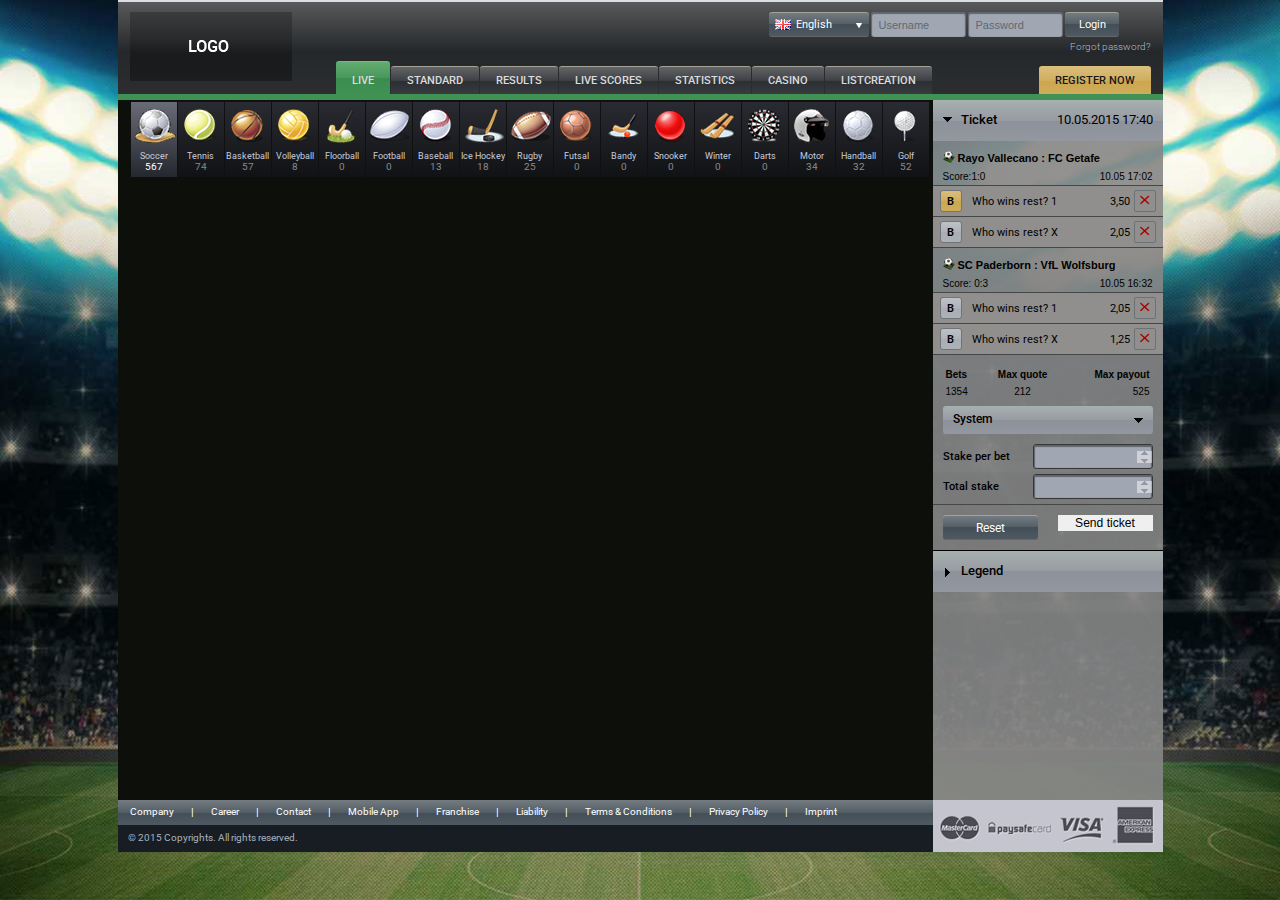
<file: index.html>
<!DOCTYPE html>
<html>
<head lang="en">
    <meta charset="UTF-8">
    <title>BetShop Roterdam</title>

    <link href='http://fonts.googleapis.com/css?family=Roboto:400,300,300italic,400italic,500,500italic,700,700italic' rel='stylesheet' type='text/css'>
    <link rel="stylesheet" href="css/jquery-ui.css">
    <link rel="stylesheet" href="css/main.css">


</head>
<body>

    <div class="main-wrapper">

        <div class="header">

            <a href="#" class="logo">
                <img alt="logo" src="img/logo.png" width="162" height="69">
            </a>

            <form class="login-form" method="post">
                <fieldset>
                    <input type="text" placeholder="Username">
                    <input type="password" placeholder="Password">
                    <button class="btn-gray">Login</button>
                    <div class="clear"></div>
                    <a href="#" class="forgot">Forgot password?</a>
                </fieldset>
            </form>

            <ul class="language-list">
                <li>
                    <a href="#" class="en"><span></span>English</a>
                    <span class="arrow"></span>
                </li>
                <li>
                    <a href="#" class="de"><span></span>Deutsch</a>
                </li>
                <li>
                    <a href="#" class="tr"><span></span>Türkçe</a>
                </li>
                <li>
                    <a href="#" class="nl"><span></span>Nederlands</a>
                </li>
                <li>
                    <a href="#" class="fr"><span></span>Français</a>
                </li>
                <li>
                    <a href="#" class="es"><span></span>Español</a>
                </li>
                <li>
                    <a href="#" class="ru"><span></span>Русский</a>
                </li>
                <li>
                    <a href="#" class="gr"><span></span>Ελληνικά</a>
                </li>
            </ul>

            <div class="main-navigation-wrapper">
                <div class="main-navigation">
                    <ul>
                        <li class="green active">
                            <a href="#">live</a>
                            <span class="line"></span>
                        </li>
                        <li>
                            <a href="#">standard</a>
                            <span class="line"></span>
                        </li>
                        <li>
                            <a href="#">results</a>
                            <span class="line"></span>
                        </li>
                        <li>
                            <a href="#">live scores</a>
                            <span class="line"></span>
                        </li>
                        <li>
                            <a href="#">statistics</a>
                            <span class="line"></span>
                        </li>
                        <li>
                            <a href="#">casino</a>
                            <span class="line"></span>
                        </li>
                        <li>
                            <a href="#">listcreation</a>
                            <span class="line"></span>
                        </li>
                        <li class="register">
                            <a href="#">register now</a>
                        </li>
                    </ul>
                </div>
            </div>

        </div>

        <div class="content">

            <ul class="game-tabs">
                <li class="soccer active"><div class="ico"><img alt="" src="img/ico-game-soccer.png"></div><em>Soccer</em>567</li>
                <li class="tennis"><div class="ico"><img alt="" src="img/ico-game-tennis.png"></div><em>Tennis</em>74</li>
                <li class="basketball"><div class="ico"><img alt="" src="img/ico-game-basketball.png"></div><em>Basketball</em>57</li>
                <li class="volleyball"><div class="ico"><img alt="" src="img/ico-game-volleyball.png"></div><em>Volleyball</em>8</li>
                <li class="floorball"><div class="ico"><img alt="" src="img/ico-game-floorball.png"></div><em>Floorball</em>0</li>
                <li class="football"><div class="ico"><img alt="" src="img/ico-game-football.png"></div><em>Football</em>0</li>
                <li class="baseball"><div class="ico"><img alt="" src="img/ico-game-baseball.png"></div><em>Baseball</em>13</li>
                <li class="eishhockey"><div class="ico"><img alt="" src="img/ico-game-eishhockey.png"></div><em>Ice Hockey</em>18</li>
                <li class="rugby"><div class="ico"><img alt="" src="img/ico-game-rugby.png"></div><em>Rugby</em>25</li>
                <li class="futsal"><div class="ico"><img alt="" src="img/ico-game-futsal.png"></div><em>Futsal</em>0</li>
                <li class="bandy"><div class="ico"><img alt="" src="img/ico-game-bandy.png"></div><em>Bandy</em>0</li>
                <li class="snooker"><div class="ico"><img alt="" src="img/ico-game-snooker.png"></div><em>Snooker</em>0</li>
                <li class="wintersport"><div class="ico"><img alt="" src="img/ico-game-wintersport.png"></div><em>Winter</em>0</li>
                <li class="darts"><div class="ico"><img alt="" src="img/ico-game-darts.png"></div><em>Darts</em>0</li>
                <li class="motorsport"><div class="ico"><img alt="" src="img/ico-game-motorsport.png"></div><em>Motor</em>34</li>
                <li class="handball"><div class="ico"><img alt="" src="img/ico-game-handball.png"></div><em>Handball</em>32</li>
                <li class="golf"><div class="ico"><img alt="" src="img/ico-game-golf.png"></div><em>Golf</em>52</li>
            </ul>

        </div>

        <div class="sidebar">

            <div id="ticket">

                <!-- ticket -->
                <h3>Ticket <span class="ticket-date">10.05.2015 17:40</span></h3>
                <div>

                    <div class="game-box">
                        <p class="title">
                            <span class="small-ball-ico"></span>
                            <span class="teams">Rayo Vallecano : FC Getafe</span>
                        </p>
                        <span class="ticket-result">Score:<span class="ticket-count">1:0</span></span>
                        <span class="ticket-time">10.05 17:02</span>

                        <div class="line">
                            <div class="bet_type_wrapper">
                                <span class="btn active">B</span>
                                <span class="name">Who wins rest? 1</span>
                                <span class="count">3,50</span>
                            </div>
                            <span class="delete_bet"><span class="ico-delete"></span></span>
                        </div>
                        <div class="line">
                            <div class="bet_type_wrapper">
                                <span class="btn">B</span>
                                <span class="name">Who wins rest? X</span>
                                <span class="count">2,05</span>
                            </div>
                            <span class="delete_bet"><span class="ico-delete"></span></span>
                        </div>
                    </div>

                    <div class="game-box">
                        <p class="title">
                            <span class="small-ball-ico"></span>
                            <span class="teams">SC Paderborn : VfL Wolfsburg</span>
                        </p>
                        <span class="ticket-result">Score: <span class="ticket-count">0:3</span></span>
                        <span class="ticket-time">10.05 16:32</span>

                        <div class="line">
                            <div class="bet_type_wrapper">
                                <span class="btn">B</span>
                                <span class="name">Who wins rest? 1</span>
                                <span class="count">2,05</span>
                            </div>
                            <span class="delete_bet"><span class="ico-delete"></span></span>
                        </div>
                        <div class="line">
                            <div class="bet_type_wrapper">
                                <span class="btn">B</span>
                                <span class="name">Who wins rest? X</span>
                                <span class="count">1,25</span>
                            </div>
                            <span class="delete_bet"><span class="ico-delete"></span></span>
                        </div>
                    </div>

                    <div class="ticket-info">
                        <table>
                            <tr>
                                <th align="left">Bets</th>
                                <th align="center">Max quote</th>
                                <th align="right">Max payout</th>
                            </tr>
                            <tr>
                                <td align="left">1354</td>
                                <td align="center">212</td>
                                <td align="right">525</td>
                            </tr>
                        </table>
                    </div>

                    <div class="ticket-system">
                        <a href="#">System  <span class="arrow-down"></span></a>
                        <div class="system-select">
                            <label>
                                <input type="checkbox"><span class="system-txt">1 of <span class="betscount">6</span></span>
                            </label>
                            <label>
                                <input type="checkbox"><span class="system-txt">1 of <span class="betscount">6</span></span>
                            </label>
                            <label>
                                <input type="checkbox"><span class="system-txt">1 of <span class="betscount">6</span></span>
                            </label>
                            <label>
                                <input type="checkbox"><span class="system-txt">1 of <span class="betscount">6</span></span>
                            </label>
                        </div>
                    </div>

                    <div class="stakes">
                        <div class="stake-single">
                            <span class="stake-txt">Stake per bet</span>
                            <input type="number" min="1" max="10">
                        </div>
                        <div class="stake-single">
                            <span class="stake-txt">Total stake</span>
                            <input type="number" min="1" max="10">
                        </div>
                    </div>

                    <div class="action-btn-holder">
                        <button class="btn-gray left">Reset</button>
                        <button class="btn-green right">Send ticket</button>
                    </div>

                </div>
                <!-- eof ticket -->

                <!-- legend -->
                <h3>Legend</h3>
                <div>
                    <ul class="bet-legend">
                        <li>
                            <div class="legend-ico match-possible"></div>
                            <span>Match will be possible to bet live</span>
                        </li>
                        <li>
                            <div class="legend-ico match-before"></div>
                            <span>Bet can only be placed before match</span>
                        </li>
                        <li>
                            <div class="legend-ico match-statistics"><div class="ico-statistics"></div></div>
                            <span>Match statistics</span>
                        </li>
                        <li>
                            <div class="legend-ico match-odd">1.4</div>
                            <span>Selected odd</span>
                        </li>
                        <li>
                            <div class="legend-ico match-other-odds">+7</div>
                            <span>Other odds</span>
                        </li>
                        <li>
                            <div class="legend-ico match-blocked"><div class="ico-blocked"></div></div>
                            <span>Blocked and not available odds</span>
                        </li>
                    </ul>
                </div>
                <!-- eof legend -->

            </div>

        </div>

        <div class="footer">
            <div class="footer-links-wrapper">
                <div class="footer-links">
                    <ul>
                        <li>
                            <a href="#">Company</a>
                        </li>
                        <li class="f-separator">|</li>
                        <li>
                            <a href="#">Career</a>
                        </li>
                        <li class="f-separator">|</li>
                        <li>
                            <a href="#">Contact</a>
                        </li>
                        <li class="f-separator">|</li>
                        <li>
                            <a href="#">Mobile App</a>
                        </li>
                        <li class="f-separator">|</li>
                        <li>
                            <a href="#">Franchise</a>
                        </li>
                        <li class="f-separator">|</li>
                        <li>
                            <a href="#">Liability</a>
                        </li>
                        <li class="f-separator">|</li>
                        <li>
                            <a href="#">Terms & Conditions</a>
                        </li>
                        <li class="f-separator">|</li>
                        <li>
                            <a href="#">Privacy Policy</a>
                        </li>
                        <li class="f-separator">|</li>
                        <li>
                            <a href="#">Imprint</a>
                        </li>
                    </ul>
                </div>
                <div class="copyright">
                    © 2015 Copyrights. All rights reserved.
                </div>
            </div>
            <div class="payment-methods">
                <img alt="payment-methods" src="img/payment-methods.png" width="230" height="52">
            </div>
        </div>



    </div>

    <script src="js/jquery-1.11.3.min.js"></script>
    <script src="js/jquery-ui.min.js"></script>
    <script src="js/main.js"></script>
</body>
</html>
</file>
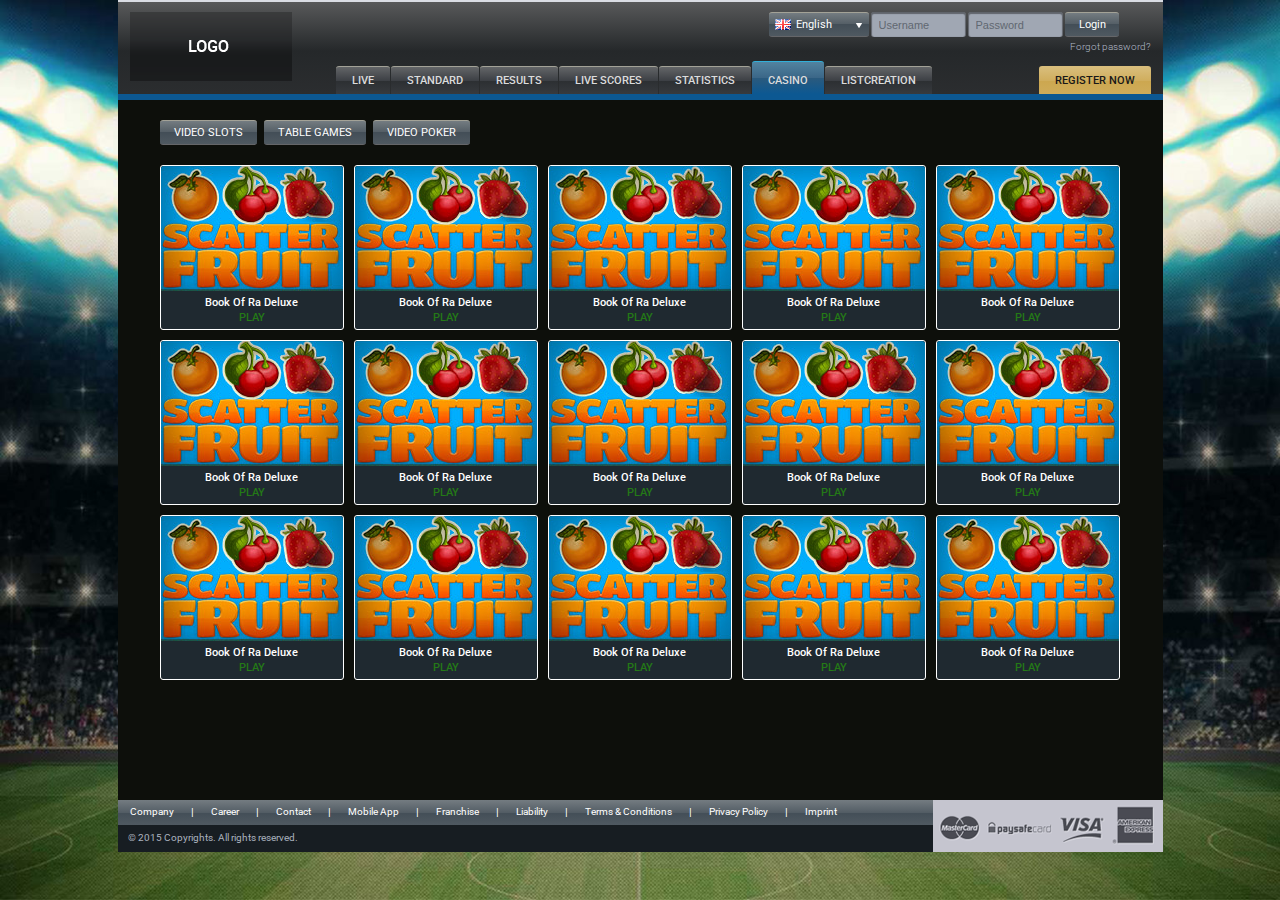
<file: casino.html>
<!DOCTYPE html>
<html>
<head lang="en">
    <meta charset="UTF-8">
    <title>BetShop Roterdam</title>

    <link href='http://fonts.googleapis.com/css?family=Roboto:400,300,300italic,400italic,500,500italic,700,700italic' rel='stylesheet' type='text/css'>
    <link rel="stylesheet" href="css/jquery-ui.css">
    <link rel="stylesheet" href="css/main.css">


</head>
<body>

    <div class="main-wrapper">

        <div class="header">

            <a href="#" class="logo">
                <img alt="logo" src="img/logo.png" width="162" height="69">
            </a>

            <form class="login-form" method="post">
                <fieldset>
                    <input type="text" placeholder="Username">
                    <input type="password" placeholder="Password">
                    <button class="btn-gray">Login</button>
                    <div class="clear"></div>
                    <a href="#" class="forgot">Forgot password?</a>
                </fieldset>
            </form>

            <ul class="language-list">
                <li>
                    <a href="#" class="en"><span></span>English</a>
                    <span class="arrow"></span>
                </li>
                <li>
                    <a href="#" class="de"><span></span>Deutsch</a>
                </li>
                <li>
                    <a href="#" class="tr"><span></span>Türkçe</a>
                </li>
                <li>
                    <a href="#" class="nl"><span></span>Nederlands</a>
                </li>
                <li>
                    <a href="#" class="fr"><span></span>Français</a>
                </li>
                <li>
                    <a href="#" class="es"><span></span>Español</a>
                </li>
                <li>
                    <a href="#" class="ru"><span></span>Русский</a>
                </li>
                <li>
                    <a href="#" class="gr"><span></span>Ελληνικά</a>
                </li>
            </ul>

            <div class="main-navigation-wrapper">
                <div class="main-navigation">
                    <ul>
                        <li class="green">
                            <a href="#">live</a>
                            <span class="line"></span>
                        </li>
                        <li>
                            <a href="#">standard</a>
                            <span class="line"></span>
                        </li>
                        <li>
                            <a href="#">results</a>
                            <span class="line"></span>
                        </li>
                        <li>
                            <a href="#">live scores</a>
                            <span class="line"></span>
                        </li>
                        <li>
                            <a href="#">statistics</a>
                            <span class="line"></span>
                        </li>
                        <li class="blue active">
                            <a href="#">casino</a>
                            <span class="line"></span>
                        </li>
                        <li>
                            <a href="#">listcreation</a>
                            <span class="line"></span>
                        </li>
                        <li class="register">
                            <a href="#">register now</a>
                        </li>
                    </ul>
                </div>
            </div>

        </div>

        <div class="content content-full">

            <div class="casino-type-btns">
                <a href="#" class="btn-gray">video slots</a>
                <a href="#" class="btn-gray">table games</a>
                <a href="#" class="btn-gray">video poker</a>
            </div>

            <a href="#" class="casino-game">
                <img src="img/casino.png" width="182" height="125">
                <div class="casino-txt">
                    <span class="casino-game-name">Book Of Ra Deluxe</span>
                    <span class="casino-play">play</span>
                </div>
            </a>

            <a href="#" class="casino-game">
                <img src="img/casino.png" width="182" height="125">
                <div class="casino-txt">
                    <span class="casino-game-name">Book Of Ra Deluxe</span>
                    <span class="casino-play">play</span>
                </div>
            </a>

            <a href="#" class="casino-game">
                <img src="img/casino.png" width="182" height="125">
                <div class="casino-txt">
                    <span class="casino-game-name">Book Of Ra Deluxe</span>
                    <span class="casino-play">play</span>
                </div>
            </a>

            <a href="#" class="casino-game">
                <img src="img/casino.png" width="182" height="125">
                <div class="casino-txt">
                    <span class="casino-game-name">Book Of Ra Deluxe</span>
                    <span class="casino-play">play</span>
                </div>
            </a>

            <a href="#" class="casino-game">
                <img src="img/casino.png" width="182" height="125">
                <div class="casino-txt">
                    <span class="casino-game-name">Book Of Ra Deluxe</span>
                    <span class="casino-play">play</span>
                </div>
            </a>

            <a href="#" class="casino-game">
                <img src="img/casino.png" width="182" height="125">
                <div class="casino-txt">
                    <span class="casino-game-name">Book Of Ra Deluxe</span>
                    <span class="casino-play">play</span>
                </div>
            </a>

            <a href="#" class="casino-game">
                <img src="img/casino.png" width="182" height="125">
                <div class="casino-txt">
                    <span class="casino-game-name">Book Of Ra Deluxe</span>
                    <span class="casino-play">play</span>
                </div>
            </a>

            <a href="#" class="casino-game">
                <img src="img/casino.png" width="182" height="125">
                <div class="casino-txt">
                    <span class="casino-game-name">Book Of Ra Deluxe</span>
                    <span class="casino-play">play</span>
                </div>
            </a>

            <a href="#" class="casino-game">
                <img src="img/casino.png" width="182" height="125">
                <div class="casino-txt">
                    <span class="casino-game-name">Book Of Ra Deluxe</span>
                    <span class="casino-play">play</span>
                </div>
            </a>

            <a href="#" class="casino-game">
                <img src="img/casino.png" width="182" height="125">
                <div class="casino-txt">
                    <span class="casino-game-name">Book Of Ra Deluxe</span>
                    <span class="casino-play">play</span>
                </div>
            </a>

            <a href="#" class="casino-game">
                <img src="img/casino.png" width="182" height="125">
                <div class="casino-txt">
                    <span class="casino-game-name">Book Of Ra Deluxe</span>
                    <span class="casino-play">play</span>
                </div>
            </a>

            <a href="#" class="casino-game">
                <img src="img/casino.png" width="182" height="125">
                <div class="casino-txt">
                    <span class="casino-game-name">Book Of Ra Deluxe</span>
                    <span class="casino-play">play</span>
                </div>
            </a>

            <a href="#" class="casino-game">
                <img src="img/casino.png" width="182" height="125">
                <div class="casino-txt">
                    <span class="casino-game-name">Book Of Ra Deluxe</span>
                    <span class="casino-play">play</span>
                </div>
            </a>

            <a href="#" class="casino-game">
                <img src="img/casino.png" width="182" height="125">
                <div class="casino-txt">
                    <span class="casino-game-name">Book Of Ra Deluxe</span>
                    <span class="casino-play">play</span>
                </div>
            </a>

            <a href="#" class="casino-game">
                <img src="img/casino.png" width="182" height="125">
                <div class="casino-txt">
                    <span class="casino-game-name">Book Of Ra Deluxe</span>
                    <span class="casino-play">play</span>
                </div>
            </a>

        </div>



        <div class="footer">
            <div class="footer-links-wrapper">
                <div class="footer-links">
                    <ul>
                        <li>
                            <a href="#">Company</a>
                        </li>
                        <li class="f-separator">|</li>
                        <li>
                            <a href="#">Career</a>
                        </li>
                        <li class="f-separator">|</li>
                        <li>
                            <a href="#">Contact</a>
                        </li>
                        <li class="f-separator">|</li>
                        <li>
                            <a href="#">Mobile App</a>
                        </li>
                        <li class="f-separator">|</li>
                        <li>
                            <a href="#">Franchise</a>
                        </li>
                        <li class="f-separator">|</li>
                        <li>
                            <a href="#">Liability</a>
                        </li>
                        <li class="f-separator">|</li>
                        <li>
                            <a href="#">Terms & Conditions</a>
                        </li>
                        <li class="f-separator">|</li>
                        <li>
                            <a href="#">Privacy Policy</a>
                        </li>
                        <li class="f-separator">|</li>
                        <li>
                            <a href="#">Imprint</a>
                        </li>
                    </ul>
                </div>
                <div class="copyright">
                    © 2015 Copyrights. All rights reserved.
                </div>
            </div>
            <div class="payment-methods">
                <img alt="payment-methods" src="img/payment-methods.png" width="230" height="52">
            </div>
        </div>



    </div>

    <script src="js/jquery-1.11.3.min.js"></script>
    <script src="js/jquery-ui.min.js"></script>
    <script src="js/main.js"></script>
</body>
</html>
</file>
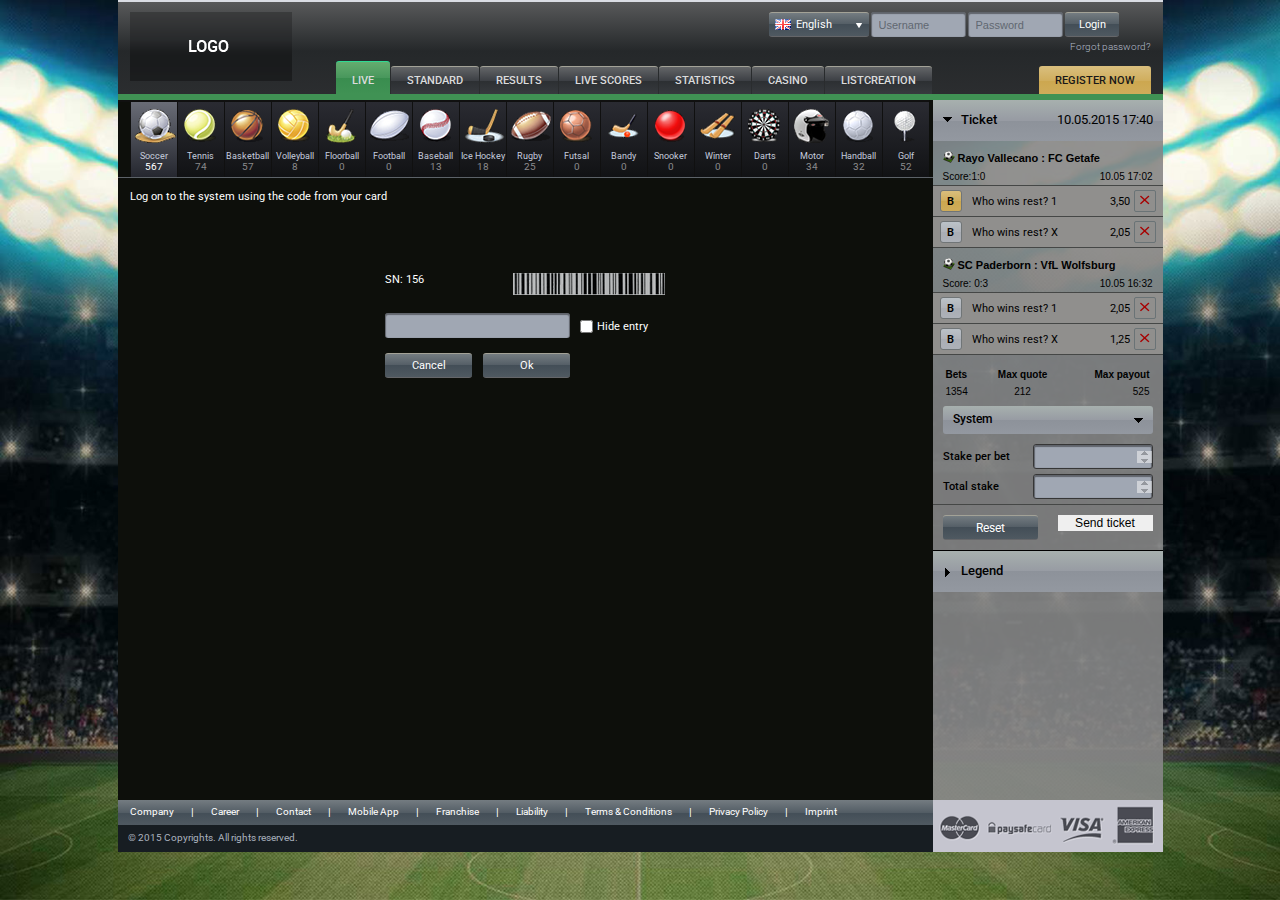
<file: member-login.html>
<!DOCTYPE html>
<html>
<head lang="en">
    <meta charset="UTF-8">
    <title>BetShop Roterdam</title>

    <link href='http://fonts.googleapis.com/css?family=Roboto:400,300,300italic,400italic,500,500italic,700,700italic' rel='stylesheet' type='text/css'>
    <link rel="stylesheet" href="css/jquery-ui.css">
    <link rel="stylesheet" href="css/main.css">


</head>
<body>

    <div class="main-wrapper">

        <div class="header">

            <a href="#" class="logo">
                <img alt="logo" src="img/logo.png" width="162" height="69">
            </a>

            <form class="login-form" method="post">
                <fieldset>
                    <input type="text" placeholder="Username">
                    <input type="password" placeholder="Password">
                    <button class="btn-gray">Login</button>
                    <div class="clear"></div>
                    <a href="#" class="forgot">Forgot password?</a>
                </fieldset>
            </form>

            <ul class="language-list">
                <li>
                    <a href="#" class="en"><span></span>English</a>
                    <span class="arrow"></span>
                </li>
                <li>
                    <a href="#" class="de"><span></span>Deutsch</a>
                </li>
                <li>
                    <a href="#" class="tr"><span></span>Türkçe</a>
                </li>
                <li>
                    <a href="#" class="nl"><span></span>Nederlands</a>
                </li>
                <li>
                    <a href="#" class="fr"><span></span>Français</a>
                </li>
                <li>
                    <a href="#" class="es"><span></span>Español</a>
                </li>
                <li>
                    <a href="#" class="ru"><span></span>Русский</a>
                </li>
                <li>
                    <a href="#" class="gr"><span></span>Ελληνικά</a>
                </li>
            </ul>

            <div class="main-navigation-wrapper">
                <div class="main-navigation">
                    <ul>
                        <li class="green active">
                            <a href="#">live</a>
                            <span class="line"></span>
                        </li>
                        <li>
                            <a href="#">standard</a>
                            <span class="line"></span>
                        </li>
                        <li>
                            <a href="#">results</a>
                            <span class="line"></span>
                        </li>
                        <li>
                            <a href="#">live scores</a>
                            <span class="line"></span>
                        </li>
                        <li>
                            <a href="#">statistics</a>
                            <span class="line"></span>
                        </li>
                        <li>
                            <a href="#">casino</a>
                            <span class="line"></span>
                        </li>
                        <li>
                            <a href="#">listcreation</a>
                            <span class="line"></span>
                        </li>
                        <li class="register">
                            <a href="#">register now</a>
                        </li>
                    </ul>
                </div>
            </div>

        </div>

        <div class="content">

            <ul class="game-tabs">
                <li class="soccer active"><div class="ico"><img alt="" src="img/ico-game-soccer.png"></div><em>Soccer</em>567</li>
                <li class="tennis"><div class="ico"><img alt="" src="img/ico-game-tennis.png"></div><em>Tennis</em>74</li>
                <li class="basketball"><div class="ico"><img alt="" src="img/ico-game-basketball.png"></div><em>Basketball</em>57</li>
                <li class="volleyball"><div class="ico"><img alt="" src="img/ico-game-volleyball.png"></div><em>Volleyball</em>8</li>
                <li class="floorball"><div class="ico"><img alt="" src="img/ico-game-floorball.png"></div><em>Floorball</em>0</li>
                <li class="football"><div class="ico"><img alt="" src="img/ico-game-football.png"></div><em>Football</em>0</li>
                <li class="baseball"><div class="ico"><img alt="" src="img/ico-game-baseball.png"></div><em>Baseball</em>13</li>
                <li class="eishhockey"><div class="ico"><img alt="" src="img/ico-game-eishhockey.png"></div><em>Ice Hockey</em>18</li>
                <li class="rugby"><div class="ico"><img alt="" src="img/ico-game-rugby.png"></div><em>Rugby</em>25</li>
                <li class="futsal"><div class="ico"><img alt="" src="img/ico-game-futsal.png"></div><em>Futsal</em>0</li>
                <li class="bandy"><div class="ico"><img alt="" src="img/ico-game-bandy.png"></div><em>Bandy</em>0</li>
                <li class="snooker"><div class="ico"><img alt="" src="img/ico-game-snooker.png"></div><em>Snooker</em>0</li>
                <li class="wintersport"><div class="ico"><img alt="" src="img/ico-game-wintersport.png"></div><em>Winter</em>0</li>
                <li class="darts"><div class="ico"><img alt="" src="img/ico-game-darts.png"></div><em>Darts</em>0</li>
                <li class="motorsport"><div class="ico"><img alt="" src="img/ico-game-motorsport.png"></div><em>Motor</em>34</li>
                <li class="handball"><div class="ico"><img alt="" src="img/ico-game-handball.png"></div><em>Handball</em>32</li>
                <li class="golf"><div class="ico"><img alt="" src="img/ico-game-golf.png"></div><em>Golf</em>52</li>
            </ul>

            <div class="login-wrapper">
                Log on to the system using the code from your card
                <div class="login">
                    <div class="barcode-wrapper">
                        <span class="serial-no">SN: 156</span>
                        <div class="barcode"><img alt="barcode" src="img/barcode.png" width="152" height="22"></div>
                    </div>
                    <form class="member-login" method="post">
                        <fieldset>
                            <input type="text">
                            <label class="hide-entry">
                                <input type="checkbox"><span>Hide entry</span>
                            </label>
                            <div class="login-btns">
                                <a href="#" class="btn-gray left">Cancel</a>
                                <button class="btn-gray right">Ok</button>
                            </div>
                        </fieldset>
                    </form>
                </div>
            </div>



















        </div>

        <div class="sidebar">

            <div id="ticket">

                <!-- ticket -->
                <h3>Ticket <span class="ticket-date">10.05.2015 17:40</span></h3>
                <div>

                    <div class="game-box">
                        <p class="title">
                            <span class="small-ball-ico"></span>
                            <span class="teams">Rayo Vallecano : FC Getafe</span>
                        </p>
                        <span class="ticket-result">Score:<span class="ticket-count">1:0</span></span>
                        <span class="ticket-time">10.05 17:02</span>

                        <div class="line">
                            <div class="bet_type_wrapper">
                                <span class="btn active">B</span>
                                <span class="name">Who wins rest? 1</span>
                                <span class="count">3,50</span>
                            </div>
                            <span class="delete_bet"><span class="ico-delete"></span></span>
                        </div>
                        <div class="line">
                            <div class="bet_type_wrapper">
                                <span class="btn">B</span>
                                <span class="name">Who wins rest? X</span>
                                <span class="count">2,05</span>
                            </div>
                            <span class="delete_bet"><span class="ico-delete"></span></span>
                        </div>
                    </div>

                    <div class="game-box">
                        <p class="title">
                            <span class="small-ball-ico"></span>
                            <span class="teams">SC Paderborn : VfL Wolfsburg</span>
                        </p>
                        <span class="ticket-result">Score: <span class="ticket-count">0:3</span></span>
                        <span class="ticket-time">10.05 16:32</span>

                        <div class="line">
                            <div class="bet_type_wrapper">
                                <span class="btn">B</span>
                                <span class="name">Who wins rest? 1</span>
                                <span class="count">2,05</span>
                            </div>
                            <span class="delete_bet"><span class="ico-delete"></span></span>
                        </div>
                        <div class="line">
                            <div class="bet_type_wrapper">
                                <span class="btn">B</span>
                                <span class="name">Who wins rest? X</span>
                                <span class="count">1,25</span>
                            </div>
                            <span class="delete_bet"><span class="ico-delete"></span></span>
                        </div>
                    </div>

                    <div class="ticket-info">
                        <table>
                            <tr>
                                <th align="left">Bets</th>
                                <th align="center">Max quote</th>
                                <th align="right">Max payout</th>
                            </tr>
                            <tr>
                                <td align="left">1354</td>
                                <td align="center">212</td>
                                <td align="right">525</td>
                            </tr>
                        </table>
                    </div>

                    <div class="ticket-system">
                        <a href="#">System  <span class="arrow-down"></span></a>
                        <div class="system-select">
                            <label>
                                <input type="checkbox"><span class="system-txt">1 of <span class="betscount">6</span></span>
                            </label>
                            <label>
                                <input type="checkbox"><span class="system-txt">1 of <span class="betscount">6</span></span>
                            </label>
                            <label>
                                <input type="checkbox"><span class="system-txt">1 of <span class="betscount">6</span></span>
                            </label>
                            <label>
                                <input type="checkbox"><span class="system-txt">1 of <span class="betscount">6</span></span>
                            </label>
                        </div>
                    </div>

                    <div class="stakes">
                        <div class="stake-single">
                            <span class="stake-txt">Stake per bet</span>
                            <input type="number" min="1" max="10">
                        </div>
                        <div class="stake-single">
                            <span class="stake-txt">Total stake</span>
                            <input type="number" min="1" max="10">
                        </div>
                    </div>

                    <div class="action-btn-holder">
                        <button class="btn-gray left">Reset</button>
                        <button class="btn-green right">Send ticket</button>
                    </div>

                </div>
                <!-- eof ticket -->

                <!-- legend -->
                <h3>Legend</h3>
                <div>
                    <ul class="bet-legend">
                        <li>
                            <div class="legend-ico match-possible"></div>
                            <span>Match will be possible to bet live</span>
                        </li>
                        <li>
                            <div class="legend-ico match-before"></div>
                            <span>Bet can only be placed before match</span>
                        </li>
                        <li>
                            <div class="legend-ico match-statistics"><div class="ico-statistics"></div></div>
                            <span>Match statistics</span>
                        </li>
                        <li>
                            <div class="legend-ico match-odd">1.4</div>
                            <span>Selected odd</span>
                        </li>
                        <li>
                            <div class="legend-ico match-other-odds">+7</div>
                            <span>Other odds</span>
                        </li>
                        <li>
                            <div class="legend-ico match-blocked"><div class="ico-blocked"></div></div>
                            <span>Blocked and not available odds</span>
                        </li>
                    </ul>
                </div>
                <!-- eof legend -->

            </div>

        </div>

        <div class="footer">
            <div class="footer-links-wrapper">
                <div class="footer-links">
                    <ul>
                        <li>
                            <a href="#">Company</a>
                        </li>
                        <li class="f-separator">|</li>
                        <li>
                            <a href="#">Career</a>
                        </li>
                        <li class="f-separator">|</li>
                        <li>
                            <a href="#">Contact</a>
                        </li>
                        <li class="f-separator">|</li>
                        <li>
                            <a href="#">Mobile App</a>
                        </li>
                        <li class="f-separator">|</li>
                        <li>
                            <a href="#">Franchise</a>
                        </li>
                        <li class="f-separator">|</li>
                        <li>
                            <a href="#">Liability</a>
                        </li>
                        <li class="f-separator">|</li>
                        <li>
                            <a href="#">Terms & Conditions</a>
                        </li>
                        <li class="f-separator">|</li>
                        <li>
                            <a href="#">Privacy Policy</a>
                        </li>
                        <li class="f-separator">|</li>
                        <li>
                            <a href="#">Imprint</a>
                        </li>
                    </ul>
                </div>
                <div class="copyright">
                    © 2015 Copyrights. All rights reserved.
                </div>
            </div>
            <div class="payment-methods">
                <img alt="payment-methods" src="img/payment-methods.png" width="230" height="52">
            </div>
        </div>



    </div>

    <script src="js/jquery-1.11.3.min.js"></script>
    <script src="js/jquery-ui.min.js"></script>
    <script src="js/main.js"></script>
</body>
</html>
</file>
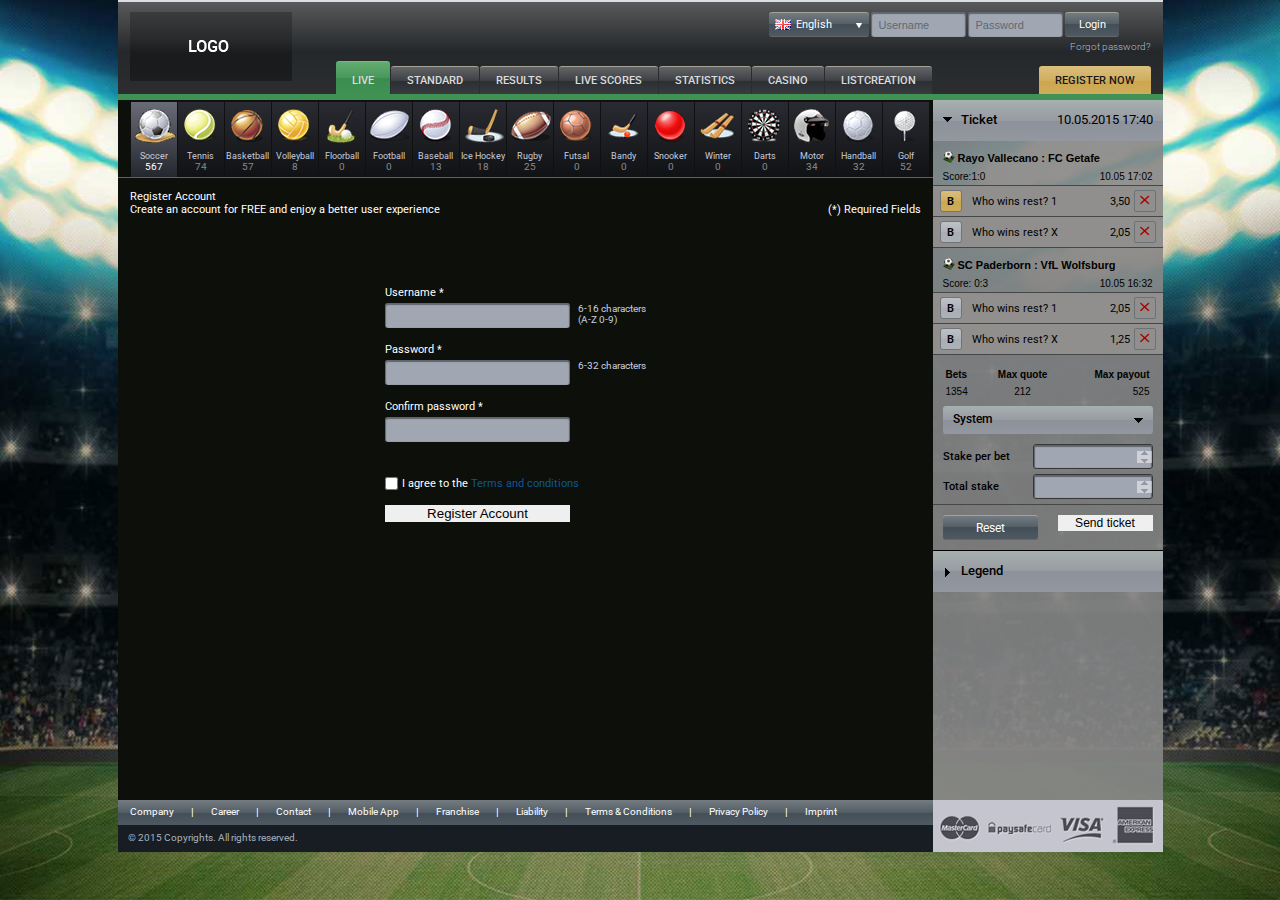
<file: register.html>
<!DOCTYPE html>
<html>
<head lang="en">
    <meta charset="UTF-8">
    <title>BetShop Roterdam</title>

    <link href='http://fonts.googleapis.com/css?family=Roboto:400,300,300italic,400italic,500,500italic,700,700italic' rel='stylesheet' type='text/css'>
    <link rel="stylesheet" href="css/jquery-ui.css">
    <link rel="stylesheet" href="css/main.css">


</head>
<body>

    <div class="main-wrapper">

        <div class="header">

            <a href="#" class="logo">
                <img alt="logo" src="img/logo.png" width="162" height="69">
            </a>

            <form class="login-form" method="post">
                <fieldset>
                    <input type="text" placeholder="Username">
                    <input type="password" placeholder="Password">
                    <button class="btn-gray">Login</button>
                    <div class="clear"></div>
                    <a href="#" class="forgot">Forgot password?</a>
                </fieldset>
            </form>

            <ul class="language-list">
                <li>
                    <a href="#" class="en"><span></span>English</a>
                    <span class="arrow"></span>
                </li>
                <li>
                    <a href="#" class="de"><span></span>Deutsch</a>
                </li>
                <li>
                    <a href="#" class="tr"><span></span>Türkçe</a>
                </li>
                <li>
                    <a href="#" class="nl"><span></span>Nederlands</a>
                </li>
                <li>
                    <a href="#" class="fr"><span></span>Français</a>
                </li>
                <li>
                    <a href="#" class="es"><span></span>Español</a>
                </li>
                <li>
                    <a href="#" class="ru"><span></span>Русский</a>
                </li>
                <li>
                    <a href="#" class="gr"><span></span>Ελληνικά</a>
                </li>
            </ul>

            <div class="main-navigation-wrapper">
                <div class="main-navigation">
                    <ul>
                        <li class="green active">
                            <a href="#">live</a>
                            <span class="line"></span>
                        </li>
                        <li>
                            <a href="#">standard</a>
                            <span class="line"></span>
                        </li>
                        <li>
                            <a href="#">results</a>
                            <span class="line"></span>
                        </li>
                        <li>
                            <a href="#">live scores</a>
                            <span class="line"></span>
                        </li>
                        <li>
                            <a href="#">statistics</a>
                            <span class="line"></span>
                        </li>
                        <li>
                            <a href="#">casino</a>
                            <span class="line"></span>
                        </li>
                        <li>
                            <a href="#">listcreation</a>
                            <span class="line"></span>
                        </li>
                        <li class="register">
                            <a href="#">register now</a>
                        </li>
                    </ul>
                </div>
            </div>

        </div>

        <div class="content">

            <ul class="game-tabs">
                <li class="soccer active"><div class="ico"><img alt="" src="img/ico-game-soccer.png"></div><em>Soccer</em>567</li>
                <li class="tennis"><div class="ico"><img alt="" src="img/ico-game-tennis.png"></div><em>Tennis</em>74</li>
                <li class="basketball"><div class="ico"><img alt="" src="img/ico-game-basketball.png"></div><em>Basketball</em>57</li>
                <li class="volleyball"><div class="ico"><img alt="" src="img/ico-game-volleyball.png"></div><em>Volleyball</em>8</li>
                <li class="floorball"><div class="ico"><img alt="" src="img/ico-game-floorball.png"></div><em>Floorball</em>0</li>
                <li class="football"><div class="ico"><img alt="" src="img/ico-game-football.png"></div><em>Football</em>0</li>
                <li class="baseball"><div class="ico"><img alt="" src="img/ico-game-baseball.png"></div><em>Baseball</em>13</li>
                <li class="eishhockey"><div class="ico"><img alt="" src="img/ico-game-eishhockey.png"></div><em>Ice Hockey</em>18</li>
                <li class="rugby"><div class="ico"><img alt="" src="img/ico-game-rugby.png"></div><em>Rugby</em>25</li>
                <li class="futsal"><div class="ico"><img alt="" src="img/ico-game-futsal.png"></div><em>Futsal</em>0</li>
                <li class="bandy"><div class="ico"><img alt="" src="img/ico-game-bandy.png"></div><em>Bandy</em>0</li>
                <li class="snooker"><div class="ico"><img alt="" src="img/ico-game-snooker.png"></div><em>Snooker</em>0</li>
                <li class="wintersport"><div class="ico"><img alt="" src="img/ico-game-wintersport.png"></div><em>Winter</em>0</li>
                <li class="darts"><div class="ico"><img alt="" src="img/ico-game-darts.png"></div><em>Darts</em>0</li>
                <li class="motorsport"><div class="ico"><img alt="" src="img/ico-game-motorsport.png"></div><em>Motor</em>34</li>
                <li class="handball"><div class="ico"><img alt="" src="img/ico-game-handball.png"></div><em>Handball</em>32</li>
                <li class="golf"><div class="ico"><img alt="" src="img/ico-game-golf.png"></div><em>Golf</em>52</li>
            </ul>

            <div class="register-wrapper">
                Register Account<br>
                Create an account for FREE and enjoy a better user experience
                <span class="right">(*) Required Fields</span>
                <div class="register">
                    <form class="register" method="post">
                        <fieldset>

                            <label class="register-label">Username *</label>
                            <input type="text" class="register-field">
                            <span class="register-info">6-16 characters<br> (A-Z 0-9)</span>

                            <label class="register-label">Password *</label>
                            <input type="password" class="register-field">
                            <span class="register-info">6-32 characters</span>

                            <label class="register-label">Confirm password *</label>
                            <input type="password" class="register-field">

                            <div class="clear"></div>
                            <label class="terms">
                                <input type="checkbox"><span>I agree to the <a href="#">Terms and conditions</a></span>
                            </label>

                            <div class="clear"></div>
                            <button class="btn-yellow register-btn">Register Account</button>

                        </fieldset>
                    </form>
                </div>
            </div>

        </div>

        <div class="sidebar">

            <div id="ticket">

                <!-- ticket -->
                <h3>Ticket <span class="ticket-date">10.05.2015 17:40</span></h3>
                <div>

                    <div class="game-box">
                        <p class="title">
                            <span class="small-ball-ico"></span>
                            <span class="teams">Rayo Vallecano : FC Getafe</span>
                        </p>
                        <span class="ticket-result">Score:<span class="ticket-count">1:0</span></span>
                        <span class="ticket-time">10.05 17:02</span>

                        <div class="line">
                            <div class="bet_type_wrapper">
                                <span class="btn active">B</span>
                                <span class="name">Who wins rest? 1</span>
                                <span class="count">3,50</span>
                            </div>
                            <span class="delete_bet"><span class="ico-delete"></span></span>
                        </div>
                        <div class="line">
                            <div class="bet_type_wrapper">
                                <span class="btn">B</span>
                                <span class="name">Who wins rest? X</span>
                                <span class="count">2,05</span>
                            </div>
                            <span class="delete_bet"><span class="ico-delete"></span></span>
                        </div>
                    </div>

                    <div class="game-box">
                        <p class="title">
                            <span class="small-ball-ico"></span>
                            <span class="teams">SC Paderborn : VfL Wolfsburg</span>
                        </p>
                        <span class="ticket-result">Score: <span class="ticket-count">0:3</span></span>
                        <span class="ticket-time">10.05 16:32</span>

                        <div class="line">
                            <div class="bet_type_wrapper">
                                <span class="btn">B</span>
                                <span class="name">Who wins rest? 1</span>
                                <span class="count">2,05</span>
                            </div>
                            <span class="delete_bet"><span class="ico-delete"></span></span>
                        </div>
                        <div class="line">
                            <div class="bet_type_wrapper">
                                <span class="btn">B</span>
                                <span class="name">Who wins rest? X</span>
                                <span class="count">1,25</span>
                            </div>
                            <span class="delete_bet"><span class="ico-delete"></span></span>
                        </div>
                    </div>

                    <div class="ticket-info">
                        <table>
                            <tr>
                                <th align="left">Bets</th>
                                <th align="center">Max quote</th>
                                <th align="right">Max payout</th>
                            </tr>
                            <tr>
                                <td align="left">1354</td>
                                <td align="center">212</td>
                                <td align="right">525</td>
                            </tr>
                        </table>
                    </div>

                    <div class="ticket-system">
                        <a href="#">System  <span class="arrow-down"></span></a>
                        <div class="system-select">
                            <label>
                                <input type="checkbox"><span class="system-txt">1 of <span class="betscount">6</span></span>
                            </label>
                            <label>
                                <input type="checkbox"><span class="system-txt">1 of <span class="betscount">6</span></span>
                            </label>
                            <label>
                                <input type="checkbox"><span class="system-txt">1 of <span class="betscount">6</span></span>
                            </label>
                            <label>
                                <input type="checkbox"><span class="system-txt">1 of <span class="betscount">6</span></span>
                            </label>
                        </div>
                    </div>

                    <div class="stakes">
                        <div class="stake-single">
                            <span class="stake-txt">Stake per bet</span>
                            <input type="number" min="1" max="10">
                        </div>
                        <div class="stake-single">
                            <span class="stake-txt">Total stake</span>
                            <input type="number" min="1" max="10">
                        </div>
                    </div>

                    <div class="action-btn-holder">
                        <button class="btn-gray left">Reset</button>
                        <button class="btn-green right">Send ticket</button>
                    </div>

                </div>
                <!-- eof ticket -->

                <!-- legend -->
                <h3>Legend</h3>
                <div>
                    <ul class="bet-legend">
                        <li>
                            <div class="legend-ico match-possible"></div>
                            <span>Match will be possible to bet live</span>
                        </li>
                        <li>
                            <div class="legend-ico match-before"></div>
                            <span>Bet can only be placed before match</span>
                        </li>
                        <li>
                            <div class="legend-ico match-statistics"><div class="ico-statistics"></div></div>
                            <span>Match statistics</span>
                        </li>
                        <li>
                            <div class="legend-ico match-odd">1.4</div>
                            <span>Selected odd</span>
                        </li>
                        <li>
                            <div class="legend-ico match-other-odds">+7</div>
                            <span>Other odds</span>
                        </li>
                        <li>
                            <div class="legend-ico match-blocked"><div class="ico-blocked"></div></div>
                            <span>Blocked and not available odds</span>
                        </li>
                    </ul>
                </div>
                <!-- eof legend -->

            </div>

        </div>

        <div class="footer">
            <div class="footer-links-wrapper">
                <div class="footer-links">
                    <ul>
                        <li>
                            <a href="#">Company</a>
                        </li>
                        <li class="f-separator">|</li>
                        <li>
                            <a href="#">Career</a>
                        </li>
                        <li class="f-separator">|</li>
                        <li>
                            <a href="#">Contact</a>
                        </li>
                        <li class="f-separator">|</li>
                        <li>
                            <a href="#">Mobile App</a>
                        </li>
                        <li class="f-separator">|</li>
                        <li>
                            <a href="#">Franchise</a>
                        </li>
                        <li class="f-separator">|</li>
                        <li>
                            <a href="#">Liability</a>
                        </li>
                        <li class="f-separator">|</li>
                        <li>
                            <a href="#">Terms & Conditions</a>
                        </li>
                        <li class="f-separator">|</li>
                        <li>
                            <a href="#">Privacy Policy</a>
                        </li>
                        <li class="f-separator">|</li>
                        <li>
                            <a href="#">Imprint</a>
                        </li>
                    </ul>
                </div>
                <div class="copyright">
                    © 2015 Copyrights. All rights reserved.
                </div>
            </div>
            <div class="payment-methods">
                <img alt="payment-methods" src="img/payment-methods.png" width="230" height="52">
            </div>
        </div>



    </div>

    <script src="js/jquery-1.11.3.min.js"></script>
    <script src="js/jquery-ui.min.js"></script>
    <script src="js/main.js"></script>
</body>
</html>
</file>
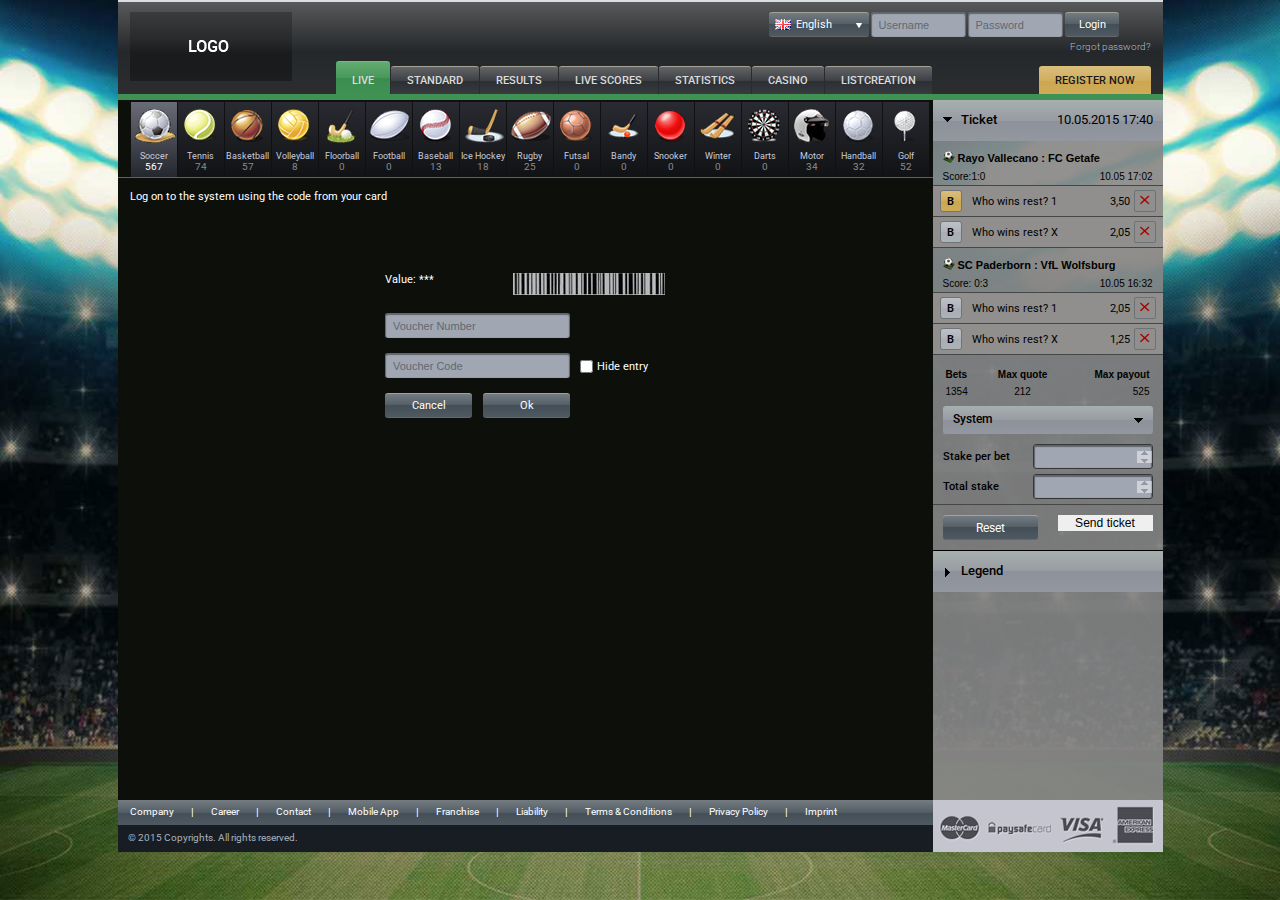
<file: voucher-login.html>
<!DOCTYPE html>
<html>
<head lang="en">
    <meta charset="UTF-8">
    <title>BetShop Roterdam</title>

    <link href='http://fonts.googleapis.com/css?family=Roboto:400,300,300italic,400italic,500,500italic,700,700italic' rel='stylesheet' type='text/css'>
    <link rel="stylesheet" href="css/jquery-ui.css">
    <link rel="stylesheet" href="css/main.css">


</head>
<body>

    <div class="main-wrapper">

        <div class="header">

            <a href="#" class="logo">
                <img alt="logo" src="img/logo.png" width="162" height="69">
            </a>

            <form class="login-form" method="post">
                <fieldset>
                    <input type="text" placeholder="Username">
                    <input type="password" placeholder="Password">
                    <button class="btn-gray">Login</button>
                    <div class="clear"></div>
                    <a href="#" class="forgot">Forgot password?</a>
                </fieldset>
            </form>

            <ul class="language-list">
                <li>
                    <a href="#" class="en"><span></span>English</a>
                    <span class="arrow"></span>
                </li>
                <li>
                    <a href="#" class="de"><span></span>Deutsch</a>
                </li>
                <li>
                    <a href="#" class="tr"><span></span>Türkçe</a>
                </li>
                <li>
                    <a href="#" class="nl"><span></span>Nederlands</a>
                </li>
                <li>
                    <a href="#" class="fr"><span></span>Français</a>
                </li>
                <li>
                    <a href="#" class="es"><span></span>Español</a>
                </li>
                <li>
                    <a href="#" class="ru"><span></span>Русский</a>
                </li>
                <li>
                    <a href="#" class="gr"><span></span>Ελληνικά</a>
                </li>
            </ul>

            <div class="main-navigation-wrapper">
                <div class="main-navigation">
                    <ul>
                        <li class="green active">
                            <a href="#">live</a>
                            <span class="line"></span>
                        </li>
                        <li>
                            <a href="#">standard</a>
                            <span class="line"></span>
                        </li>
                        <li>
                            <a href="#">results</a>
                            <span class="line"></span>
                        </li>
                        <li>
                            <a href="#">live scores</a>
                            <span class="line"></span>
                        </li>
                        <li>
                            <a href="#">statistics</a>
                            <span class="line"></span>
                        </li>
                        <li>
                            <a href="#">casino</a>
                            <span class="line"></span>
                        </li>
                        <li>
                            <a href="#">listcreation</a>
                            <span class="line"></span>
                        </li>
                        <li class="register">
                            <a href="#">register now</a>
                        </li>
                    </ul>
                </div>
            </div>

        </div>

        <div class="content">

            <ul class="game-tabs">
                <li class="soccer active"><div class="ico"><img alt="" src="img/ico-game-soccer.png"></div><em>Soccer</em>567</li>
                <li class="tennis"><div class="ico"><img alt="" src="img/ico-game-tennis.png"></div><em>Tennis</em>74</li>
                <li class="basketball"><div class="ico"><img alt="" src="img/ico-game-basketball.png"></div><em>Basketball</em>57</li>
                <li class="volleyball"><div class="ico"><img alt="" src="img/ico-game-volleyball.png"></div><em>Volleyball</em>8</li>
                <li class="floorball"><div class="ico"><img alt="" src="img/ico-game-floorball.png"></div><em>Floorball</em>0</li>
                <li class="football"><div class="ico"><img alt="" src="img/ico-game-football.png"></div><em>Football</em>0</li>
                <li class="baseball"><div class="ico"><img alt="" src="img/ico-game-baseball.png"></div><em>Baseball</em>13</li>
                <li class="eishhockey"><div class="ico"><img alt="" src="img/ico-game-eishhockey.png"></div><em>Ice Hockey</em>18</li>
                <li class="rugby"><div class="ico"><img alt="" src="img/ico-game-rugby.png"></div><em>Rugby</em>25</li>
                <li class="futsal"><div class="ico"><img alt="" src="img/ico-game-futsal.png"></div><em>Futsal</em>0</li>
                <li class="bandy"><div class="ico"><img alt="" src="img/ico-game-bandy.png"></div><em>Bandy</em>0</li>
                <li class="snooker"><div class="ico"><img alt="" src="img/ico-game-snooker.png"></div><em>Snooker</em>0</li>
                <li class="wintersport"><div class="ico"><img alt="" src="img/ico-game-wintersport.png"></div><em>Winter</em>0</li>
                <li class="darts"><div class="ico"><img alt="" src="img/ico-game-darts.png"></div><em>Darts</em>0</li>
                <li class="motorsport"><div class="ico"><img alt="" src="img/ico-game-motorsport.png"></div><em>Motor</em>34</li>
                <li class="handball"><div class="ico"><img alt="" src="img/ico-game-handball.png"></div><em>Handball</em>32</li>
                <li class="golf"><div class="ico"><img alt="" src="img/ico-game-golf.png"></div><em>Golf</em>52</li>
            </ul>

            <div class="login-wrapper">
                Log on to the system using the code from your card
                <div class="login">
                    <div class="barcode-wrapper">
                        <span class="serial-no">Value: ***</span>
                        <div class="barcode"><img alt="barcode" src="img/barcode.png" width="152" height="22"></div>
                    </div>
                    <form class="voucher-login" method="post">
                        <fieldset>
                            <input type="text" placeholder="Voucher Number">
                            <input type="text" placeholder="Voucher Code">
                            <label class="hide-entry">
                                <input type="checkbox"><span>Hide entry</span>
                            </label>
                            <div class="login-btns">
                                <a href="#" class="btn-gray left">Cancel</a>
                                <button class="btn-gray right">Ok</button>
                            </div>
                        </fieldset>
                    </form>
                </div>
            </div>



















        </div>

        <div class="sidebar">

            <div id="ticket">

                <!-- ticket -->
                <h3>Ticket <span class="ticket-date">10.05.2015 17:40</span></h3>
                <div>

                    <div class="game-box">
                        <p class="title">
                            <span class="small-ball-ico"></span>
                            <span class="teams">Rayo Vallecano : FC Getafe</span>
                        </p>
                        <span class="ticket-result">Score:<span class="ticket-count">1:0</span></span>
                        <span class="ticket-time">10.05 17:02</span>

                        <div class="line">
                            <div class="bet_type_wrapper">
                                <span class="btn active">B</span>
                                <span class="name">Who wins rest? 1</span>
                                <span class="count">3,50</span>
                            </div>
                            <span class="delete_bet"><span class="ico-delete"></span></span>
                        </div>
                        <div class="line">
                            <div class="bet_type_wrapper">
                                <span class="btn">B</span>
                                <span class="name">Who wins rest? X</span>
                                <span class="count">2,05</span>
                            </div>
                            <span class="delete_bet"><span class="ico-delete"></span></span>
                        </div>
                    </div>

                    <div class="game-box">
                        <p class="title">
                            <span class="small-ball-ico"></span>
                            <span class="teams">SC Paderborn : VfL Wolfsburg</span>
                        </p>
                        <span class="ticket-result">Score: <span class="ticket-count">0:3</span></span>
                        <span class="ticket-time">10.05 16:32</span>

                        <div class="line">
                            <div class="bet_type_wrapper">
                                <span class="btn">B</span>
                                <span class="name">Who wins rest? 1</span>
                                <span class="count">2,05</span>
                            </div>
                            <span class="delete_bet"><span class="ico-delete"></span></span>
                        </div>
                        <div class="line">
                            <div class="bet_type_wrapper">
                                <span class="btn">B</span>
                                <span class="name">Who wins rest? X</span>
                                <span class="count">1,25</span>
                            </div>
                            <span class="delete_bet"><span class="ico-delete"></span></span>
                        </div>
                    </div>

                    <div class="ticket-info">
                        <table>
                            <tr>
                                <th align="left">Bets</th>
                                <th align="center">Max quote</th>
                                <th align="right">Max payout</th>
                            </tr>
                            <tr>
                                <td align="left">1354</td>
                                <td align="center">212</td>
                                <td align="right">525</td>
                            </tr>
                        </table>
                    </div>

                    <div class="ticket-system">
                        <a href="#">System  <span class="arrow-down"></span></a>
                        <div class="system-select">
                            <label>
                                <input type="checkbox"><span class="system-txt">1 of <span class="betscount">6</span></span>
                            </label>
                            <label>
                                <input type="checkbox"><span class="system-txt">1 of <span class="betscount">6</span></span>
                            </label>
                            <label>
                                <input type="checkbox"><span class="system-txt">1 of <span class="betscount">6</span></span>
                            </label>
                            <label>
                                <input type="checkbox"><span class="system-txt">1 of <span class="betscount">6</span></span>
                            </label>
                        </div>
                    </div>

                    <div class="stakes">
                        <div class="stake-single">
                            <span class="stake-txt">Stake per bet</span>
                            <input type="number" min="1" max="10">
                        </div>
                        <div class="stake-single">
                            <span class="stake-txt">Total stake</span>
                            <input type="number" min="1" max="10">
                        </div>
                    </div>

                    <div class="action-btn-holder">
                        <button class="btn-gray left">Reset</button>
                        <button class="btn-green right">Send ticket</button>
                    </div>

                </div>
                <!-- eof ticket -->

                <!-- legend -->
                <h3>Legend</h3>
                <div>
                    <ul class="bet-legend">
                        <li>
                            <div class="legend-ico match-possible"></div>
                            <span>Match will be possible to bet live</span>
                        </li>
                        <li>
                            <div class="legend-ico match-before"></div>
                            <span>Bet can only be placed before match</span>
                        </li>
                        <li>
                            <div class="legend-ico match-statistics"><div class="ico-statistics"></div></div>
                            <span>Match statistics</span>
                        </li>
                        <li>
                            <div class="legend-ico match-odd">1.4</div>
                            <span>Selected odd</span>
                        </li>
                        <li>
                            <div class="legend-ico match-other-odds">+7</div>
                            <span>Other odds</span>
                        </li>
                        <li>
                            <div class="legend-ico match-blocked"><div class="ico-blocked"></div></div>
                            <span>Blocked and not available odds</span>
                        </li>
                    </ul>
                </div>
                <!-- eof legend -->

            </div>

        </div>

        <div class="footer">
            <div class="footer-links-wrapper">
                <div class="footer-links">
                    <ul>
                        <li>
                            <a href="#">Company</a>
                        </li>
                        <li class="f-separator">|</li>
                        <li>
                            <a href="#">Career</a>
                        </li>
                        <li class="f-separator">|</li>
                        <li>
                            <a href="#">Contact</a>
                        </li>
                        <li class="f-separator">|</li>
                        <li>
                            <a href="#">Mobile App</a>
                        </li>
                        <li class="f-separator">|</li>
                        <li>
                            <a href="#">Franchise</a>
                        </li>
                        <li class="f-separator">|</li>
                        <li>
                            <a href="#">Liability</a>
                        </li>
                        <li class="f-separator">|</li>
                        <li>
                            <a href="#">Terms & Conditions</a>
                        </li>
                        <li class="f-separator">|</li>
                        <li>
                            <a href="#">Privacy Policy</a>
                        </li>
                        <li class="f-separator">|</li>
                        <li>
                            <a href="#">Imprint</a>
                        </li>
                    </ul>
                </div>
                <div class="copyright">
                    © 2015 Copyrights. All rights reserved.
                </div>
            </div>
            <div class="payment-methods">
                <img alt="payment-methods" src="img/payment-methods.png" width="230" height="52">
            </div>
        </div>



    </div>

    <script src="js/jquery-1.11.3.min.js"></script>
    <script src="js/jquery-ui.min.js"></script>
    <script src="js/main.js"></script>
</body>
</html>
</file>
<file: css/main.css>
@CHARSET "UTF-8";

*{
    -webkit-box-sizing: border-box;
    -moz-box-sizing: border-box;
    box-sizing: border-box;
}

html{
    height: 100%;
}

body{
    background: url('../img/main-bg.jpg') no-repeat center center fixed;
    -webkit-background-size: cover;
    -moz-background-size: cover;
    -o-background-size: cover;
    background-size: cover;
    font-family: 'Roboto', sans-serif;
    font-size: 11px;
    color:#fff;
    padding:0;
    margin: 0;
    height: 100%;
}

img{
    margin: 0;
    padding: 0;
    border: 0;
}

a, a:active, a:focus {
    outline: none;
    text-decoration: none;
}

::-webkit-input-placeholder {
    color: #606871;
}

:-moz-placeholder {
    color: #606871;
}

::-moz-placeholder {
    color: #606871;
}

:-ms-input-placeholder {
    color: #606871;
}

.clear{
    display: block;
    width: 100%;
    height: 0;
    clear: both;
    overflow: hidden;
}

.left{
    float: left;
}

.right{
    float: right;
}










.main-wrapper{
    width: 1045px;
    margin: 0 auto;
}

.header{
    float: left;
    width: 100%;
    height: 100px;
    border-top: 2px solid #dadde4;
    position: relative;
    background: #58595a;
    background: url([data-uri]);
    background: -moz-linear-gradient(top,  #58595a 0%, #25282a 50%, #2c2e30 100%);
    background: -webkit-gradient(linear, left top, left bottom, color-stop(0%,#58595a), color-stop(50%,#25282a), color-stop(100%,#2c2e30));
    background: -webkit-linear-gradient(top,  #58595a 0%,#25282a 50%,#2c2e30 100%);
    background: -o-linear-gradient(top,  #58595a 0%,#25282a 50%,#2c2e30 100%);
    background: -ms-linear-gradient(top,  #58595a 0%,#25282a 50%,#2c2e30 100%);
    background: linear-gradient(to bottom,  #58595a 0%,#25282a 50%,#2c2e30 100%);
    filter: progid:DXImageTransform.Microsoft.gradient( startColorstr='#58595a', endColorstr='#2c2e30',GradientType=0 );
}

.logo{
    position: absolute;
    z-index: 1;
    top: 10px;
    left: 12px;
}


/* login form */

.login-form{
    float: right;
    width: 280px;
    margin: 10px 12px 0 2px;
}

fieldset{
    margin: 0;
    padding: 0;
    border: 0;
    font-size: 100%;
    font: inherit;
    vertical-align: baseline;
    overflow: hidden;
}

input[type="text"], input[type="password"], input[type="number"]{
    border: 0;
    outline: 0;
    background: #a0a7b3;
    -webkit-box-shadow:inset 0 1px 1px 1px rgba(0,0,0,0.4);
    box-shadow:inset 0 1px 1px 1px rgba(0,0,0,0.4);
    color: #000;
    height: 25px;
    border-radius: 3px;
    padding: 0 8px;
    font-size: 11px;
    font-weight: 300;
}

button{
    border: 0;
    outline: 0;
    cursor: pointer;
}

.btn-gray{
    font-family: 'Roboto', sans-serif !important;
    font-size: 11px;!important;
    border-top: 1px solid #a3a297;
    border-bottom: 1px solid #656669;
    color: #fff;
    height: 25px;
    border-radius: 3px;
    padding: 0 14px;
    font-size: 11px;
    background: #747c81;
    background: -moz-linear-gradient(top,  #747c81 0%, #535d65 50%, #535d65 50%, #434e57 50%, #4f5961 100%);
    background: -webkit-gradient(linear, left top, left bottom, color-stop(0%,#747c81), color-stop(50%,#535d65), color-stop(50%,#535d65), color-stop(50%,#434e57), color-stop(100%,#4f5961));
    background: -webkit-linear-gradient(top,  #747c81 0%,#535d65 50%,#535d65 50%,#434e57 50%,#4f5961 100%);
    background: -o-linear-gradient(top,  #747c81 0%,#535d65 50%,#535d65 50%,#434e57 50%,#4f5961 100%);
    background: -ms-linear-gradient(top,  #747c81 0%,#535d65 50%,#535d65 50%,#434e57 50%,#4f5961 100%);
    background: linear-gradient(to bottom,  #747c81 0%,#535d65 50%,#535d65 50%,#434e57 50%,#4f5961 100%);
    filter: progid:DXImageTransform.Microsoft.gradient( startColorstr='#747c81', endColorstr='#4f5961',GradientType=0 );
}

.btn-gray:hover{
    background: #4f5961;
}

/*.btn-green{
    font-family: 'Roboto', sans-serif !important;
    font-size: 11px !important;
    border-top: 1px solid #a3a297;
    color: #fff;
    height: 25px;
    border-radius: 3px;
    padding: 0 14px;
    background: #64ac6f;
    background: -moz-linear-gradient(top,  #64ac6f 0%, #48975c 50%, #398d4f 50%, #409254 100%);
    background: -webkit-gradient(linear, left top, left bottom, color-stop(0%,#64ac6f), color-stop(50%,#48975c), color-stop(50%,#398d4f), color-stop(100%,#409254));
    background: -webkit-linear-gradient(top,  #64ac6f 0%,#48975c 50%,#398d4f 50%,#409254 100%);
    background: -o-linear-gradient(top,  #64ac6f 0%,#48975c 50%,#398d4f 50%,#409254 100%);
    background: -ms-linear-gradient(top,  #64ac6f 0%,#48975c 50%,#398d4f 50%,#409254 100%);
    background: linear-gradient(to bottom,  #64ac6f 0%,#48975c 50%,#398d4f 50%,#409254 100%);
    filter: progid:DXImageTransform.Microsoft.gradient( startColorstr='#64ac6f', endColorstr='#409254',GradientType=0 );
}

.btn-green:hover{
    background: #409254;
}*/

/*.btn-yellow{
    font-family: 'Roboto', sans-serif !important;
    font-size: 11px !important;
    border-top: 1px solid #d9be7c;
    font-weight: 500;
    color: #181818;
    height: 25px;
    border-radius: 3px;
    padding: 0 14px;
    background: #d9be7c;
    background: -moz-linear-gradient(top,  #d9be7c 0%, #d0ae5e 50%, #cca74f 50%, #cfac5a 100%);
    background: -webkit-gradient(linear, left top, left bottom, color-stop(0%,#d9be7c), color-stop(50%,#d0ae5e), color-stop(50%,#cca74f), color-stop(100%,#cfac5a));
    background: -webkit-linear-gradient(top,  #d9be7c 0%,#d0ae5e 50%,#cca74f 50%,#cfac5a 100%);
    background: -o-linear-gradient(top,  #d9be7c 0%,#d0ae5e 50%,#cca74f 50%,#cfac5a 100%);
    background: -ms-linear-gradient(top,  #d9be7c 0%,#d0ae5e 50%,#cca74f 50%,#cfac5a 100%);
    background: linear-gradient(to bottom,  #d9be7c 0%,#d0ae5e 50%,#cca74f 50%,#cfac5a 100%);
    filter: progid:DXImageTransform.Microsoft.gradient( startColorstr='#d9be7c', endColorstr='#cfac5a',GradientType=0 );
}

.btn-yellow:hover{
    background: #d9be7c;
}
*/
a.btn-gray {
    padding: 5px 14px;
}

.login-form input[type="text"], .login-form input[type="password"]{
    float: left;
    margin: 0 2px 0 0;
    width: 95px;
}

.login-form .btn-gray{
    float: left;
    max-width: 54px;
}

a.forgot{
    color: #b1b9c6;
    font-weight: 300;
    float: right;
    margin: 4px 0 0 0;
    font-size: 10px;
}

a.forgot:hover{
    color: #fff;
}

/* eof login form */


/* language list */

.language-list{
    padding: 0;
    float: right;
    margin: 10px 0 0 0;
    list-style: none;
    position: relative;
    z-index: 5;
    overflow: hidden;
    width: 100px;
    height: 25px;
    border-top: 1px solid #a3a297;
    border-bottom: 1px solid #656669;
    border-radius: 3px;
    background: #747c81;
    background: -moz-linear-gradient(top,  #747c81 0%, #535d65 50%, #535d65 50%, #434e57 50%, #4f5961 100%);
    background: -webkit-gradient(linear, left top, left bottom, color-stop(0%,#747c81), color-stop(50%,#535d65), color-stop(50%,#535d65), color-stop(50%,#434e57), color-stop(100%,#4f5961));
    background: -webkit-linear-gradient(top,  #747c81 0%,#535d65 50%,#535d65 50%,#434e57 50%,#4f5961 100%);
    background: -o-linear-gradient(top,  #747c81 0%,#535d65 50%,#535d65 50%,#434e57 50%,#4f5961 100%);
    background: -ms-linear-gradient(top,  #747c81 0%,#535d65 50%,#535d65 50%,#434e57 50%,#4f5961 100%);
    background: linear-gradient(to bottom,  #747c81 0%,#535d65 50%,#535d65 50%,#434e57 50%,#4f5961 100%);
    filter: progid:DXImageTransform.Microsoft.gradient( startColorstr='#747c81', endColorstr='#4f5961',GradientType=0 );
}

.language-list li{
    color: #fff;
    position: relative;
}

.language-list li a{
    padding: 5px 15px 6px 6px;
    display: block;
    color: #fff;
    position: relative;
    z-index: 4;
    font-size: 11px;
}

.language-list li a span{
    display: block;
    width: 16px;
    height: 11px;
    overflow: hidden;
    background: url('../img/sprite.png') no-repeat;
    float: left;
    margin: 1px 5px 0 0;
    cursor: pointer;
    position: relative;
    z-index: 5;
}

.language-list .en span{
    background-position: -10px -25px;
}

.language-list .de span{
    background-position: -10px -36px;
}

.language-list .tr span{
    background-position: -10px -47px;
}

.language-list .nl span{
    background-position: -10px -58px;
}

.language-list .fr span{
    background-position: -10px -69px;
}

.language-list .es span{
    background-position: -10px -70px;
}

.language-list .ru span{
    background-position: -10px -81px;
}

.language-list .gr span{
    background-position: -10px -92px;
}

.language-list .arrow{
    width: 6px;
    height: 5px;
    overflow: hidden;
    background: url('../img/sprite.png') no-repeat -10px -10px;
    position: absolute;
    top: 10px;
    right: 7px;
    z-index: 5;
    display: block;
}

.language-list.active{
    height: auto;
    background: #747c81;
}

.language-list.active li a:hover{
    background: #535d65;
}


/* main nav */

.main-navigation-wrapper{
    position: absolute;
    z-index: 3;
    bottom: 0;
    left: 0;
    width: 100%;
}

.main-navigation{
    float: right;
    width: 100%;
    position: relative;
}

.main-navigation ul{
    margin: 0 230px 6px 0;
    list-style: none;
    text-align: center;
    float: right;
}

.main-navigation li{
    float: left;
    margin: 5px 1px 0 0;
}

.main-navigation li .line{
    width: 100%;
    height: 6px;
    position: absolute;
    display: block;
    bottom: 0px;
    left: 0px;
}

.main-navigation li a{
    font-weight:500;
    font-size: 11px;
    text-transform: uppercase;
    color: #dcdcdc;
    padding: 7px 16px;
    display: block;
    border-top: 1px solid #a3a297;
    background: #636567;
    background: -moz-linear-gradient(top,  #636567 0%, #3d4045 50%, #3d4045 50%, #2c2f32 51%, #373a3e 100%);
    background: -webkit-gradient(linear, left top, left bottom, color-stop(0%,#636567), color-stop(50%,#3d4045), color-stop(50%,#3d4045), color-stop(51%,#2c2f32), color-stop(100%,#373a3e));
    background: -webkit-linear-gradient(top,  #636567 0%,#3d4045 50%,#3d4045 50%,#2c2f32 51%,#373a3e 100%);
    background: -o-linear-gradient(top,  #636567 0%,#3d4045 50%,#3d4045 50%,#2c2f32 51%,#373a3e 100%);
    background: -ms-linear-gradient(top,  #636567 0%,#3d4045 50%,#3d4045 50%,#2c2f32 51%,#373a3e 100%);
    background: linear-gradient(to bottom,  #636567 0%,#3d4045 50%,#3d4045 50%,#2c2f32 51%,#373a3e 100%);
    filter: progid:DXImageTransform.Microsoft.gradient( startColorstr='#636567', endColorstr='#373a3e',GradientType=0 );
    border-radius: 3px 3px 0 0;
}

.main-navigation li.register{
    position: absolute;
    right: 11px;
    width: auto;
    margin: 5px 1px 0 0
}

.main-navigation li.register a{
    border-top: 1px solid #d9be7c;
    color: #181818;
    background: #d9be7c;
    background: -moz-linear-gradient(top,  #d9be7c 0%, #d0ae5e 50%, #cca74f 50%, #cfac5a 100%);
    background: -webkit-gradient(linear, left top, left bottom, color-stop(0%,#d9be7c), color-stop(50%,#d0ae5e), color-stop(50%,#cca74f), color-stop(100%,#cfac5a));
    background: -webkit-linear-gradient(top,  #d9be7c 0%,#d0ae5e 50%,#cca74f 50%,#cfac5a 100%);
    background: -o-linear-gradient(top,  #d9be7c 0%,#d0ae5e 50%,#cca74f 50%,#cfac5a 100%);
    background: -ms-linear-gradient(top,  #d9be7c 0%,#d0ae5e 50%,#cca74f 50%,#cfac5a 100%);
    background: linear-gradient(to bottom,  #d9be7c 0%,#d0ae5e 50%,#cca74f 50%,#cfac5a 100%);
    filter: progid:DXImageTransform.Microsoft.gradient( startColorstr='#d9be7c', endColorstr='#cfac5a',GradientType=0 );

}

.main-navigation li a:hover{
    color: #fff;
}

.main-navigation li.active{
    margin-top: 0;
}

.main-navigation li.active a{
    padding-top: 12px;
}

.main-navigation li.green .line{
    background: #409254;
}

.main-navigation li.green.active a{
    border-top: 1px solid #2eda93;
    background: #64ac6f;
    background: -moz-linear-gradient(top,  #64ac6f 0%, #48975c 50%, #398d4f 50%, #409254 100%);
    background: -webkit-gradient(linear, left top, left bottom, color-stop(0%,#64ac6f), color-stop(50%,#48975c), color-stop(50%,#398d4f), color-stop(100%,#409254));
    background: -webkit-linear-gradient(top,  #64ac6f 0%,#48975c 50%,#398d4f 50%,#409254 100%);
    background: -o-linear-gradient(top,  #64ac6f 0%,#48975c 50%,#398d4f 50%,#409254 100%);
    background: -ms-linear-gradient(top,  #64ac6f 0%,#48975c 50%,#398d4f 50%,#409254 100%);
    background: linear-gradient(to bottom,  #64ac6f 0%,#48975c 50%,#398d4f 50%,#409254 100%);
    filter: progid:DXImageTransform.Microsoft.gradient( startColorstr='#64ac6f', endColorstr='#409254',GradientType=0 );
}

.main-navigation li.blue .line{
    background: #0c5892;
}

.main-navigation li.blue.active a{
    border-top: 1px solid #30b0da;
    background: #52839f;
    background: -moz-linear-gradient(top,  #52839f 0%, #3a6687 50%, #2b5a7d 50%, #0c5892 100%);
    background: -webkit-gradient(linear, left top, left bottom, color-stop(0%,#52839f), color-stop(50%,#3a6687), color-stop(50%,#2b5a7d), color-stop(100%,#0c5892));
    background: -webkit-linear-gradient(top,  #52839f 0%,#3a6687 50%,#2b5a7d 50%,#0c5892 100%);
    background: -o-linear-gradient(top,  #52839f 0%,#3a6687 50%,#2b5a7d 50%,#0c5892 100%);
    background: -ms-linear-gradient(top,  #52839f 0%,#3a6687 50%,#2b5a7d 50%,#0c5892 100%);
    background: linear-gradient(to bottom,  #52839f 0%,#3a6687 50%,#2b5a7d 50%,#0c5892 100%);
    filter: progid:DXImageTransform.Microsoft.gradient( startColorstr='#52839f', endColorstr='#0c5892',GradientType=0 );
}

/* eof main nav */



/* content */

.content{
    float: left;
    width: 815px;
    min-height: 700px;
    background: #0d0f0b;
}

.content.content-full{
    float: left;
    width: 1045px;
    padding: 20px 37px;
}

.game-tabs{
    margin: 0;
    list-style: none;
    border-top: solid 2px #101010;
    padding: 0 0 0 12px;
    display: block;
    float: left;
}

.game-tabs li {
    float: left;
    height: 75px;
    width: 47px;
    border-left: solid 1px #101010;
    text-align: center;
    font-size: 10px;
    color: #89898b;
    background: #222329;
    background: -moz-linear-gradient(top,  #2a2b32 0%, #111214 100%);
    background: -webkit-gradient(linear, left top, left bottom, color-stop(0%,#2a2b32), color-stop(100%,#111214));
    background: -webkit-linear-gradient(top,  #2a2b32 0%,#111214 100%);
    background: -o-linear-gradient(top,  #2a2b32 0%,#111214 100%);
    background: -ms-linear-gradient(top,  #2a2b32 0%,#111214 100%);
    background: linear-gradient(to bottom,  #2a2b32 0%,#111214 100%);
    filter: progid:DXImageTransform.Microsoft.gradient( startColorstr='#2a2b32', endColorstr='#111214',GradientType=0 );
    cursor: pointer;
}

.game-tabs li.active, .game-tabs li:hover{
    background: #696c76;
    background: -moz-linear-gradient(top,  #696c76 0%, #25272f 100%);
    background: -webkit-gradient(linear, left top, left bottom, color-stop(0%,#696c76), color-stop(100%,#25272f));
    background: -webkit-linear-gradient(top,  #696c76 0%,#25272f 100%);
    background: -o-linear-gradient(top,  #696c76 0%,#25272f 100%);
    background: -ms-linear-gradient(top,  #696c76 0%,#25272f 100%);
    background: linear-gradient(to bottom,  #696c76 0%,#25272f 100%);
    filter: progid:DXImageTransform.Microsoft.gradient( startColorstr='#696c76', endColorstr='#25272f',GradientType=0 );
    color: #fff;
}

.game-tabs .ico {
    display: block;
    width: 45px;
    height: 49px;
    text-align: center;
    overflow: hidden;
    clear: both;
    display: table-cell;
    vertical-align: middle;
    padding: 0 4px;
}

.game-tabs em {
    color: #c6ccde;
    font-size: 9px;
    display: block;
    font-style: normal;
}

/* eof content */


/* sidebar */

.sidebar{
    float: left;
    width: 230px;
    background: rgba(134,134,134,0.9);
    min-height: 700px;
}

.ui-accordion .ui-accordion-header{
    font-size: 13px;
    font-weight: 500;
    color: #000;
    font-family: 'Roboto', sans-serif;
    background: #a7b0ae;
    background: -moz-linear-gradient(top,  #a7b0ae 0%, #979ba3 50%, #8d929a 50%, #9398a0 100%);
    background: -webkit-gradient(linear, left top, left bottom, color-stop(0%,#a7b0ae), color-stop(50%,#979ba3), color-stop(50%,#8d929a), color-stop(100%,#9398a0));
    background: -webkit-linear-gradient(top,  #a7b0ae 0%,#979ba3 50%,#8d929a 50%,#9398a0 100%);
    background: -o-linear-gradient(top,  #a7b0ae 0%,#979ba3 50%,#8d929a 50%,#9398a0 100%);
    background: -ms-linear-gradient(top,  #a7b0ae 0%,#979ba3 50%,#8d929a 50%,#9398a0 100%);
    background: linear-gradient(to bottom,  #a7b0ae 0%,#979ba3 50%,#8d929a 50%,#9398a0 100%);
    filter: progid:DXImageTransform.Microsoft.gradient( startColorstr='#a7b0ae', endColorstr='#9398a0',GradientType=0 );
    border: 0;
    border-radius: 0;
    padding: 12px 10px 12px 28px;
    outline: 0;
    margin-top: 0px;
}

.ui-accordion .ui-accordion-content{
    background: none;
    border-radius: 0;
    border-bottom: 1px solid #000000;
    border-top: 0;
    border-right: 0;
    border-left: 0;
    padding: 10px;
}

.ticket-date{
    font-weight: 400;
    float: right;
}

.bet-legend{
    list-style: none;
    margin: 0;
    padding: 0;
}

.bet-legend li{
    list-style: none;
    color: #000;
    font-weight: 400;
    font-family: 'Roboto', sans-serif;
    font-size: 11px;
    margin: 0 0 14px 0;
    float: left;
    width: 100%;
}

.bet-legend li span{
    float: left;
    width: 178px;
    margin: 6px 0 0 4px;
    white-space: nowrap;
    overflow: hidden;
    text-overflow: ellipsis;
}

.bet-legend .legend-ico{
    width: 25px;
    height: 25px;
    border-radius: 3px;
    float: left;
    font-size: 11px;
    font-weight: 500;
    font-family: 'Roboto', sans-serif;
    color: #fff;
    text-align: center;
    vertical-align: middle;
    margin: 0 2px 0 0;
    padding: 6px 0;
}

.legend-ico.match-possible{
    background: #64ac6f;
    background: -moz-linear-gradient(top,  #64ac6f 0%, #48975c 50%, #398d4f 50%, #409254 100%);
    background: -webkit-gradient(linear, left top, left bottom, color-stop(0%,#64ac6f), color-stop(50%,#48975c), color-stop(50%,#398d4f), color-stop(100%,#409254));
    background: -webkit-linear-gradient(top,  #64ac6f 0%,#48975c 50%,#398d4f 50%,#409254 100%);
    background: -o-linear-gradient(top,  #64ac6f 0%,#48975c 50%,#398d4f 50%,#409254 100%);
    background: -ms-linear-gradient(top,  #64ac6f 0%,#48975c 50%,#398d4f 50%,#409254 100%);
    background: linear-gradient(to bottom,  #64ac6f 0%,#48975c 50%,#398d4f 50%,#409254 100%);
    filter: progid:DXImageTransform.Microsoft.gradient( startColorstr='#64ac6f', endColorstr='#409254',GradientType=0 );
}

.legend-ico.match-before{
    background: #597287;
    background: -moz-linear-gradient(top,  #597287 0%, #3d5169 50%, #2c415b 50%, #374c64 100%);
    background: -webkit-gradient(linear, left top, left bottom, color-stop(0%,#597287), color-stop(50%,#3d5169), color-stop(50%,#2c415b), color-stop(100%,#374c64));
    background: -webkit-linear-gradient(top,  #597287 0%,#3d5169 50%,#2c415b 50%,#374c64 100%);
    background: -o-linear-gradient(top,  #597287 0%,#3d5169 50%,#2c415b 50%,#374c64 100%);
    background: -ms-linear-gradient(top,  #597287 0%,#3d5169 50%,#2c415b 50%,#374c64 100%);
    background: linear-gradient(to bottom,  #597287 0%,#3d5169 50%,#2c415b 50%,#374c64 100%);
    filter: progid:DXImageTransform.Microsoft.gradient( startColorstr='#597287', endColorstr='#374c64',GradientType=0 );

}

.legend-ico.match-statistics{
    background: #5a646b;
    background: -moz-linear-gradient(top,  #5a646b 0%, #444f58 50%, #3a454e 50%, #414c54 100%);
    background: -webkit-gradient(linear, left top, left bottom, color-stop(0%,#5a646b), color-stop(50%,#444f58), color-stop(50%,#3a454e), color-stop(100%,#414c54));
    background: -webkit-linear-gradient(top,  #5a646b 0%,#444f58 50%,#3a454e 50%,#414c54 100%);
    background: -o-linear-gradient(top,  #5a646b 0%,#444f58 50%,#3a454e 50%,#414c54 100%);
    background: -ms-linear-gradient(top,  #5a646b 0%,#444f58 50%,#3a454e 50%,#414c54 100%);
    background: linear-gradient(to bottom,  #5a646b 0%,#444f58 50%,#3a454e 50%,#414c54 100%);
    filter: progid:DXImageTransform.Microsoft.gradient( startColorstr='#5a646b', endColorstr='#414c54',GradientType=0 );

}

.legend-ico.match-odd{
    background: #f3bd53;
    background: -moz-linear-gradient(top,  #f3bd53 0%, #f1aa3c 50%, #efa229 50%, #f0a735 100%);
    background: -webkit-gradient(linear, left top, left bottom, color-stop(0%,#f3bd53), color-stop(50%,#f1aa3c), color-stop(50%,#efa229), color-stop(100%,#f0a735));
    background: -webkit-linear-gradient(top,  #f3bd53 0%,#f1aa3c 50%,#efa229 50%,#f0a735 100%);
    background: -o-linear-gradient(top,  #f3bd53 0%,#f1aa3c 50%,#efa229 50%,#f0a735 100%);
    background: -ms-linear-gradient(top,  #f3bd53 0%,#f1aa3c 50%,#efa229 50%,#f0a735 100%);
    background: linear-gradient(to bottom,  #f3bd53 0%,#f1aa3c 50%,#efa229 50%,#f0a735 100%);
    filter: progid:DXImageTransform.Microsoft.gradient( startColorstr='#f3bd53', endColorstr='#f0a735',GradientType=0 );

}

.legend-ico.match-other-odds{
    background: #64ac6f;
    background: -moz-linear-gradient(top,  #64ac6f 0%, #48975c 50%, #398d4f 50%, #409254 100%);
    background: -webkit-gradient(linear, left top, left bottom, color-stop(0%,#64ac6f), color-stop(50%,#48975c), color-stop(50%,#398d4f), color-stop(100%,#409254));
    background: -webkit-linear-gradient(top,  #64ac6f 0%,#48975c 50%,#398d4f 50%,#409254 100%);
    background: -o-linear-gradient(top,  #64ac6f 0%,#48975c 50%,#398d4f 50%,#409254 100%);
    background: -ms-linear-gradient(top,  #64ac6f 0%,#48975c 50%,#398d4f 50%,#409254 100%);
    background: linear-gradient(to bottom,  #64ac6f 0%,#48975c 50%,#398d4f 50%,#409254 100%);
    filter: progid:DXImageTransform.Microsoft.gradient( startColorstr='#64ac6f', endColorstr='#409254',GradientType=0 );
}

.legend-ico.match-blocked{
    background: #64ac6f;
    background: -moz-linear-gradient(top,  #64ac6f 0%, #48975c 50%, #398d4f 50%, #409254 100%);
    background: -webkit-gradient(linear, left top, left bottom, color-stop(0%,#64ac6f), color-stop(50%,#48975c), color-stop(50%,#398d4f), color-stop(100%,#409254));
    background: -webkit-linear-gradient(top,  #64ac6f 0%,#48975c 50%,#398d4f 50%,#409254 100%);
    background: -o-linear-gradient(top,  #64ac6f 0%,#48975c 50%,#398d4f 50%,#409254 100%);
    background: -ms-linear-gradient(top,  #64ac6f 0%,#48975c 50%,#398d4f 50%,#409254 100%);
    background: linear-gradient(to bottom,  #64ac6f 0%,#48975c 50%,#398d4f 50%,#409254 100%);
    filter: progid:DXImageTransform.Microsoft.gradient( startColorstr='#64ac6f', endColorstr='#409254',GradientType=0 );
}

.ico-statistics{
    width: 14px;
    height: 13px;
    background: url('../img/sprite.png') no-repeat -36px -10px;
    display: inline-block;
}

.ico-blocked{
    width: 8px;
    height: 12px;
    background: url('../img/sprite.png') no-repeat -37px -33px;
    display: inline-block;
}


/* ticket sidebar */

.game-box {
    background: none;
    float: left;
    width: 100%;
    margin: 0 0 10px 0;
    font-size: 10px;
    color: #000;
}

.game-box .title {
    font-size: 11px;
    clear: both;
    overflow: hidden;
    padding: 0;
    margin: 0 0 5px 0;
    font-weight: 500;
    position: relative;
    float: left;
    width: 100%;
}

.small-ball-ico{
    width: 12px;
    height: 12px;
    background: url('../img/sprite.png') no-repeat -37px -55px;
    display: block;
    position: absolute;
    top: 0;
    left: 0;
    z-index: 1;
}

.game-box .title .teams{
    padding: 0 0 0 15px;
    float: left;
    font-weight: 600;
    width: 100%;
    white-space: nowrap;
    overflow: hidden;
    text-overflow: ellipsis;
}

.game-box .ticket-result{
    float: left;
    margin-bottom: 3px;
}

.game-box .ticket-time{
    float: right;
    margin-bottom: 3px;
}

.game-box .line {
    clear: both;
    border-top: solid 1px #454746;
    border-bottom: solid 1px #454746;
    background: #908f8d;
    padding: 4px 30px 4px 7px;
    margin: -1px 0 0 0;
    font-weight: 700;
    line-height: 20px;
    position: relative;
    margin-left: -10px;
    margin-right: -10px;
    float: left;
    width: 230px;
}

.game-box .bet_type_wrapper {
    width: 190px;
    float: left;
    font-weight: 400;
    font-family: 'Roboto', sans-serif;
    font-size: 11px;
}

.game-box .btn {
    display: block;
    float: left;
    width: 22px;
    height: 22px;
    border: 1px solid #707577;
    border-radius: 3px;
    margin: 0 10px 0 0;
    font-weight: 600;
    font-family: 'Roboto', sans-serif;
    font-size: 11px;
    line-height: 21px;
    text-align: center;
    cursor: pointer;
    background: #bbc2c8;
    background: -moz-linear-gradient(top,  #bbc2c8 0%, #b0b3ba 50%, #a9adb4 50%, #adb1b8 100%);
    background: -webkit-gradient(linear, left top, left bottom, color-stop(0%,#bbc2c8), color-stop(50%,#b0b3ba), color-stop(50%,#a9adb4), color-stop(100%,#adb1b8));
    background: -webkit-linear-gradient(top,  #bbc2c8 0%,#b0b3ba 50%,#a9adb4 50%,#adb1b8 100%);
    background: -o-linear-gradient(top,  #bbc2c8 0%,#b0b3ba 50%,#a9adb4 50%,#adb1b8 100%);
    background: -ms-linear-gradient(top,  #bbc2c8 0%,#b0b3ba 50%,#a9adb4 50%,#adb1b8 100%);
    background: linear-gradient(to bottom,  #bbc2c8 0%,#b0b3ba 50%,#a9adb4 50%,#adb1b8 100%);
    filter: progid:DXImageTransform.Microsoft.gradient( startColorstr='#bbc2c8', endColorstr='#adb1b8',GradientType=0 );
    color: #000;
    text-transform: uppercase;
}

.game-box .btn.active, .game-box .btn:hover{
    background: #d9be7c;
    background: -moz-linear-gradient(top,  #d9be7c 0%, #d0ae5e 50%, #cca74f 50%, #cfac5a 100%);
    background: -webkit-gradient(linear, left top, left bottom, color-stop(0%,#d9be7c), color-stop(50%,#d0ae5e), color-stop(50%,#cca74f), color-stop(100%,#cfac5a));
    background: -webkit-linear-gradient(top,  #d9be7c 0%,#d0ae5e 50%,#cca74f 50%,#cfac5a 100%);
    background: -o-linear-gradient(top,  #d9be7c 0%,#d0ae5e 50%,#cca74f 50%,#cfac5a 100%);
    background: -ms-linear-gradient(top,  #d9be7c 0%,#d0ae5e 50%,#cca74f 50%,#cfac5a 100%);
    background: linear-gradient(to bottom,  #d9be7c 0%,#d0ae5e 50%,#cca74f 50%,#cfac5a 100%);
    filter: progid:DXImageTransform.Microsoft.gradient( startColorstr='#d9be7c', endColorstr='#cfac5a',GradientType=0 );
}

.game-box .name {
    width: 125px;
    white-space: nowrap;
    overflow: hidden;
    text-overflow: ellipsis;
    float: left;
    margin-top: 2px;
}

.game-box .count {
    display: block;
    float: right;
    position: relative;
    margin-top: 2px;
}

.game-box .delete_bet {
    display: block;
    position: absolute;
    top: 4px;
    right: 7px;
    width: 22px;
    height: 22px;
    border: 1px solid #6a7376;
    border-radius: 2px;
    cursor: pointer;
    background: none;
    padding: 1px;
    text-align: center;
}

.game-box .delete_bet:hover{
    background: #bbc1c7;
}

.ico-delete{
    width: 10px;
    height: 10px;
    background: url('../img/sprite.png') no-repeat -38px -77px;
    display: inline-block;
}

.ticket-info{
    float: left;
    width: 100%;
    font-size: 10px;
    color: #000;
}

.ticket-info table{
    width: 100%;
}

.ticket-system{
    float: left;
    width: 100%;
    margin: 5px 0 10px 0;
}

.ticket-system a{
    float: left;
    width: 100%;
    font-size: 12px;
    font-weight: 500;
    color: #000;
    font-family: 'Roboto', sans-serif;
    background: #a7b0ae;
    background: -moz-linear-gradient(top,  #a7b0ae 0%, #979ba3 50%, #8d929a 50%, #9398a0 100%);
    background: -webkit-gradient(linear, left top, left bottom, color-stop(0%,#a7b0ae), color-stop(50%,#979ba3), color-stop(50%,#8d929a), color-stop(100%,#9398a0));
    background: -webkit-linear-gradient(top,  #a7b0ae 0%,#979ba3 50%,#8d929a 50%,#9398a0 100%);
    background: -o-linear-gradient(top,  #a7b0ae 0%,#979ba3 50%,#8d929a 50%,#9398a0 100%);
    background: -ms-linear-gradient(top,  #a7b0ae 0%,#979ba3 50%,#8d929a 50%,#9398a0 100%);
    background: linear-gradient(to bottom,  #a7b0ae 0%,#979ba3 50%,#8d929a 50%,#9398a0 100%);
    filter: progid:DXImageTransform.Microsoft.gradient( startColorstr='#a7b0ae', endColorstr='#9398a0',GradientType=0 );
    border: 0;
    border-radius: 3px;
    padding: 6px 28px 6px 10px;
    outline: 0;
    margin: 0px;
    position: relative;
}

.arrow-down{
    width: 9px;
    height: 5px;
    background: url('../img/sprite.png') no-repeat -38px -96px;
    display: block;
    position: absolute;
    top: 12px;
    right: 10px;
    z-index: 1;
}

.system-select{
    display: none;
    background: #65696d;
    border-radius: 0 0 3px 3px;
    padding: 10px 10px 5px 10px;
    float: left;
    width: 100%;
}

.system-select label{
    font-size: 11px;
    font-weight: 400;
    float: left;
    width: 50%;
    margin: 0 0 5px 0;
    font-family: 'Roboto', sans-serif;
}

.system-select label input[type='checkbox']{
    margin: 0;
    float: left;
}

.system-select label .system-txt{
    margin: 1px 0 0 4px;
    float: left;
}

.ticket-system.active .system-select{
    display: block;
}

.ticket-system.active .arrow-down{
    background-position: -38px -111px;
}

.stakes{
    float: left;
    width: 100%;
}

.stakes .stake-single{
    float: left;
    width: 100%;
    margin: 0 0 5px 0;
}

.stakes .stake-single .stake-txt{
    font-family: 'Roboto', sans-serif;
    font-weight: 500;
    font-size: 11px;
    color: #000;
    float: left;
    margin: 6px 0 0 0;
}

.stakes .stake-single input[type='number']{
    float: right;
    width: 120px;
    padding: 1px 0 0 8px;
    border: 1px solid #363636;
}

input[type=number]::-webkit-inner-spin-button{
    opacity: 0.5;
}

.action-btn-holder{
    float: left;
    width: 230px;
    margin: 0 -10px 0 -10px;
    padding: 10px 10px 0px 10px;
    border-top: 1px solid #454746;
}

.action-btn-holder button{
    min-width: 95px;
    max-width: 95px;
}

/* eof ticket sidebar */


/* eof sidebar */


/* casino */

.casino-type-btns{
    float: left;
    width: 100%;
    margin: 0 0 15px 0;
    padding-left: 5px;
}

.casino-type-btns a{
    text-transform: uppercase;
    float: left;
    margin: 0 7px 0 0;
}

.casino-game{
    width: 184px;
    float: left;
    margin: 5px;
    border-radius: 3px;
    border: 1px solid #fff;
    background: #1f2930;
}

.casino-game img{
    float: left;
    width: 100%;
    border-radius: 3px 3px 0 0;
}

.casino-txt{
    float: left;
    width: 100%;
    text-align: center;
    padding: 5px 0;
    font-size: 11px;
    font-weight: 500;
}

.casino-game-name{
    float: left;
    width: 100%;
    color: #fff;
    margin: 0 0 2px 0;
}

.casino-play{
    float: left;
    width: 100%;
    color: #247916;
    text-transform: uppercase;
}

.casino-game:hover{
    background: #3a4c59;
}

.casino-game:hover img{
    opacity: 0.9;
}

/* eof casino */


/* login and register */

.login-wrapper, .register-wrapper{
    border-top: 1px solid #5c6268;
    color: #fff;
    float: left;
    width: 100%;
    padding: 12px;
}

.login, .register{
    margin: 70px auto 0 auto;
    width: 280px;
}

.barcode-wrapper{
    float: left;
    width: 100%;
    margin: 0 0 15px 0;
}

.serial-no{
    float: left;
}

.barcode{
    float: right;
}

.member-login input[type="text"], .voucher-login input[type="text"], .register input[type="text"],.register input[type="password"]{
    float: left;
    width: 185px;
    margin-bottom: 15px;
}

.hide-entry{
    float: left;
    margin: 7px 0 0 10px;
}

.hide-entry  input[type="checkbox"]{
    margin: 0 4px 0 0;
    float: left;
}

.hide-entry span{
    float: left;
}

.login-btns{
    float: left;
    width: 185px;
    margin: 0;
}

.login-btns .btn-gray{
    min-width: 87px;
    max-width: 87px;
    text-align: center;
}

.register-label{
    float: left;
    width: 100%;
    margin: 0 0 4px 0;
}

.register-info{
    float: left;
    color: #c6ccde;
    margin: 0 0 0 8px;
    font-size: 10px;
}

.terms{
    float: left;
    margin: 20px 0 0 0;
}

.terms  input[type="checkbox"]{
    margin: 0 4px 0 0;
    float: left;
}

.terms a{
    color: #0c5892;
}

.terms a:hover{
    color: #fff;
}

.register-btn{
    margin: 15px 0 0 0;
    width: 185px;
}

/* eof login and register */





/* footer */

.footer{
    float: left;
    width: 100%;
    background: #171d22;
    height: 52px;
}

.footer-links-wrapper{
    float: left;
    width: 815px;
}

.footer-links{
    float: left;
    width: 100%;
    background: #747c81;
    background: -moz-linear-gradient(top,  #747c81 0%, #535d65 50%, #535d65 50%, #434e57 50%, #4f5961 100%);
    background: -webkit-gradient(linear, left top, left bottom, color-stop(0%,#747c81), color-stop(50%,#535d65), color-stop(50%,#535d65), color-stop(50%,#434e57), color-stop(100%,#4f5961));
    background: -webkit-linear-gradient(top,  #747c81 0%,#535d65 50%,#535d65 50%,#434e57 50%,#4f5961 100%);
    background: -o-linear-gradient(top,  #747c81 0%,#535d65 50%,#535d65 50%,#434e57 50%,#4f5961 100%);
    background: -ms-linear-gradient(top,  #747c81 0%,#535d65 50%,#535d65 50%,#434e57 50%,#4f5961 100%);
    background: linear-gradient(to bottom,  #747c81 0%,#535d65 50%,#535d65 50%,#434e57 50%,#4f5961 100%);
    filter: progid:DXImageTransform.Microsoft.gradient( startColorstr='#747c81', endColorstr='#4f5961',GradientType=0 );
}

.footer-links ul{
    list-style: none;
    padding: 0;
    margin: 0;
}

.footer-links ul li{
    float: left;
}

.f-separator{
    color: #fff;
    margin: 0 5px;
    padding: 6px 0;
}

.footer-links ul li a{
    color: #fff;
    padding: 6px 12px;
    float: left;
    font-size: 10px;
}

.footer-links ul li a:hover{
    text-decoration: underline;
}

.copyright{
    color: #aab2be;
    font-size: 10px;
    font-weight: 400;
    padding: 7px 10px 0px 10px;
    float: left;
}

.payment-methods{
    float: left;
    width: 230px;
}

/* eof footer */
</file>
